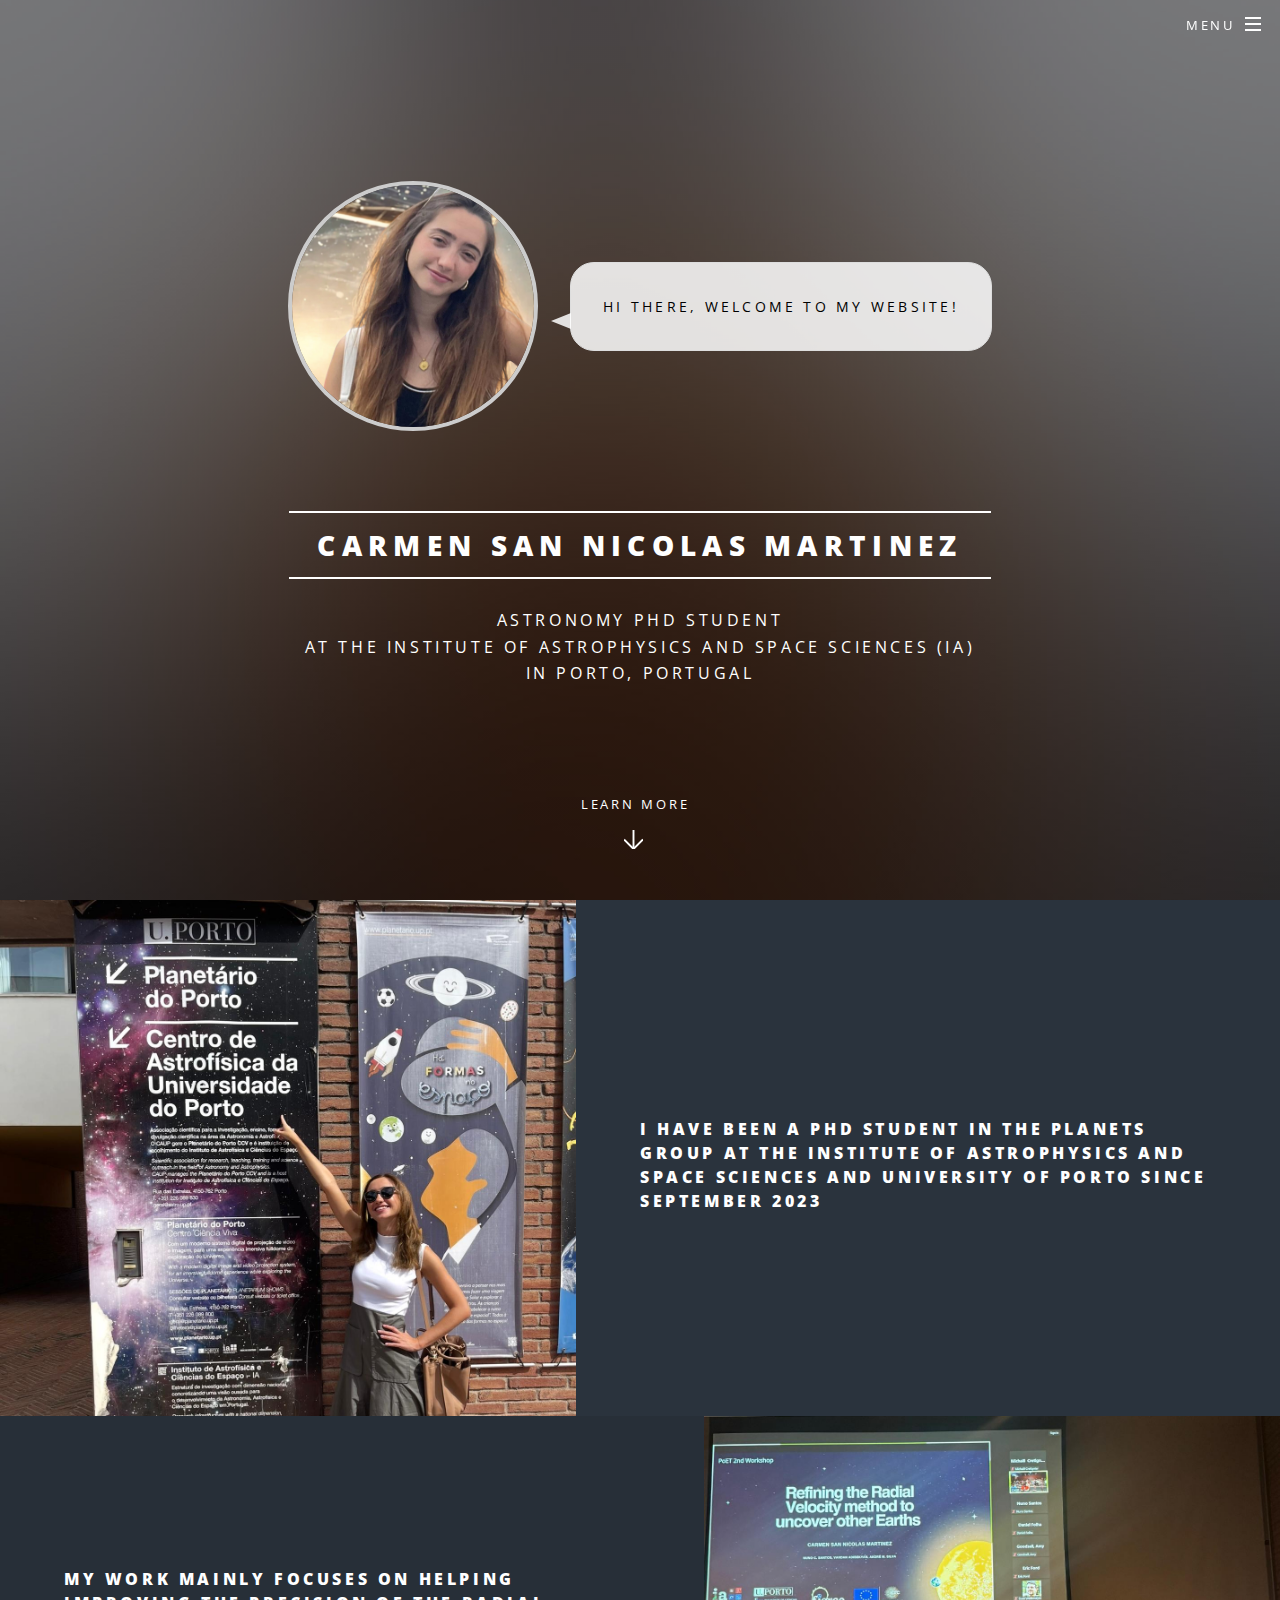
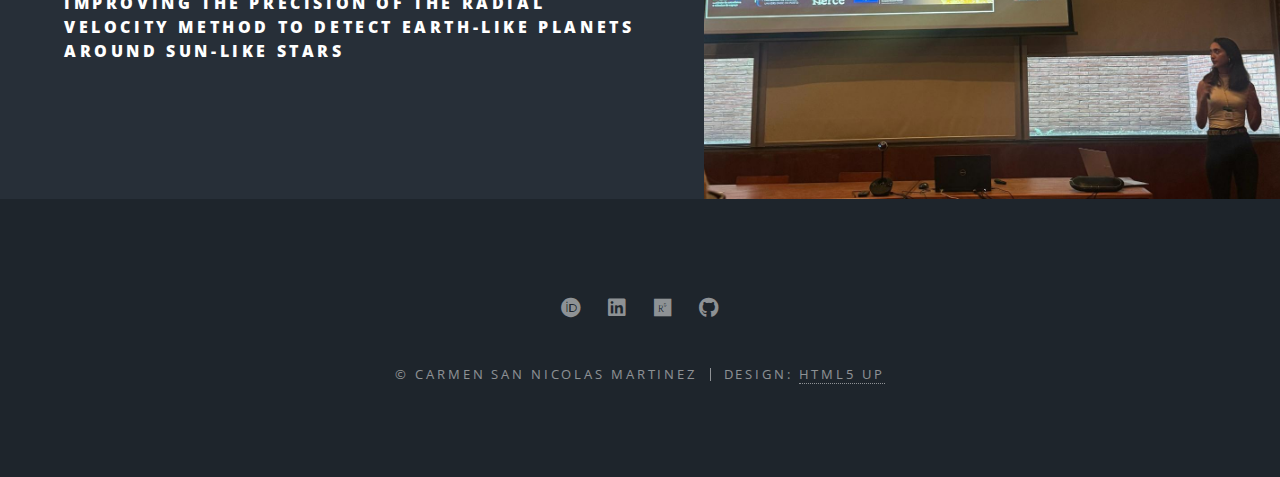
<file: index.html>
<!DOCTYPE HTML>
<!--
	Spectral by HTML5 UP
	html5up.net | @ajlkn
	Free for personal and commercial use under the CCA 3.0 license (html5up.net/license)
-->
<html>
	<head>
		<title>Carmen San Nicolas Martinez</title>
		<meta charset="utf-8" />
		<meta name="viewport" content="width=device-width, initial-scale=1, user-scalable=no" />
		<link rel="stylesheet" href="assets/css/main.css" />
		<noscript><link rel="stylesheet" href="assets/css/noscript.css" /></noscript>
	</head>
	<body class="landing is-preload">

		<!-- Page Wrapper -->
			<div id="page-wrapper">

				<!-- Header -->
					<header id="header" class="alt">
						<h1><a href="index.html">Carmen San Nicolas Martinez</a></h1>
						<nav id="nav">
							<ul>
								<li class="special">
									<a href="#menu" class="menuToggle"><span>Menu</span></a>
									<div id="menu">
										<ul>
											<li><a href="index.html">Home</a></li>
											<li><a href="about.html">About Me</a></li>
											<li><a href="publications.html">Publications, Talks & Posters</a></li>
											<li><a href="cv.html">CV</a></li>
											<li><a href="contact.html">Contact</a></li>
										</ul>
									</div>
								</li>
							</ul>
						</nav>
					</header>

				<!-- Banner -->
					<section id="banner">

						<div class="inner">
							<div style="display: flex; align-items: center; justify-content: center; gap: 2rem; flex-wrap: wrap;">
							
							<!-- Circular photo -->
							<img src="images/Carmen_3.png" alt="Carmen San Nicolas Martinez" style="width: 250px; height: 250px; object-fit: cover; border-radius: 50%; border: 4px solid #ccc;" />
							
							<!-- Message text (like a speech bubble) -->
							<div style="max-width: 500px; background-color: rgba(255,255,255,0.85); padding: 2rem; border-radius: 1.5rem; border: 1px solid #ddd; font-size: 0.9rem; position: relative; color: black; line-height: 1.6;">
								<p style="margin: 0;">Hi there, welcome to my website! </p>
								<!-- Speech bubble pointer -->
								<div style="content: ''; position: absolute; left: -20px; top: 50px; width: 0; height: 0; border-top: 8px solid transparent; border-bottom: 8px solid transparent; border-right: 20px solid rgba(255,255,255,0.85);"></div>
							</div>

							</div>
						</div>

						<div class="inner">
							<br />
							<br />
							<br />
						</div>

						<div class="inner">
							<h2>Carmen San Nicolas Martinez</h2>
							<p>Astronomy PhD student<br />
							at the Institute of Astrophysics and Space Sciences (IA)<br />
							in Porto, Portugal</p>
						</div>

						<a href="#one" class="more scrolly">Learn More</a>

					</section>

				
				<!-- Info -->
					<section id="two" class="wrapper alt style2">
						<section class="spotlight">
							<div class="image"><img src="images/phd.jpeg" alt="" /></div><div class="content">
								<h4>I have been a PhD student in the planets group at the Institute of Astrophysics and Space Sciences and University of Porto since September 2023</h4>
							</div>
						</section>
						<section class="spotlight">
							<div class="image"><img src="images/presentation2.jpeg" alt="" /></div><div class="content">
								<h4>My work mainly focuses on helping improving the precision of the radial velocity method to detect Earth-like planets around Sun-like stars</h4>
							</div>
					</section>


				<!-- Footer -->
					<footer id="footer">
						<ul class="icons">
							<li><a href="https://orcid.org/0009-0003-0571-0554" target="_blank" rel="noopener noreferrer" class="icon brands fa-orcid"><span class="label">ORCID</span></a></li>
							<li><a href="https://www.linkedin.com/in/carmen-san-nicolas-martinez" target="_blank" rel="noopener noreferrer" class="icon brands fa-linkedin"><span class="label">LinkedIn</span></a></li>
							<li><a href="https://www.researchgate.net/profile/Carmen-San-Nicolas-Martinez" target="_blank" rel="noopener noreferrer" class="icon brands fa-researchgate"><span class="label">ResearchGate</span></a></li>
							<li><a href="https://github.com/Carmensnm" target="_blank" rel="noopener noreferrer" class="icon brands fa-github"><span class="label">GitHub</span></a></li>
						</ul>
						<ul class="copyright">
							<li>&copy; Carmen San Nicolas Martinez</li><li>Design: <a href="http://html5up.net">HTML5 UP</a></li>
						</ul>
					</footer>

			</div>

		<!-- Scripts -->
			<script src="assets/js/jquery.min.js"></script>
			<script src="assets/js/jquery.scrollex.min.js"></script>
			<script src="assets/js/jquery.scrolly.min.js"></script>
			<script src="assets/js/browser.min.js"></script>
			<script src="assets/js/breakpoints.min.js"></script>
			<script src="assets/js/util.js"></script>
			<script src="assets/js/main.js"></script>

	</body>
</html>
</file>
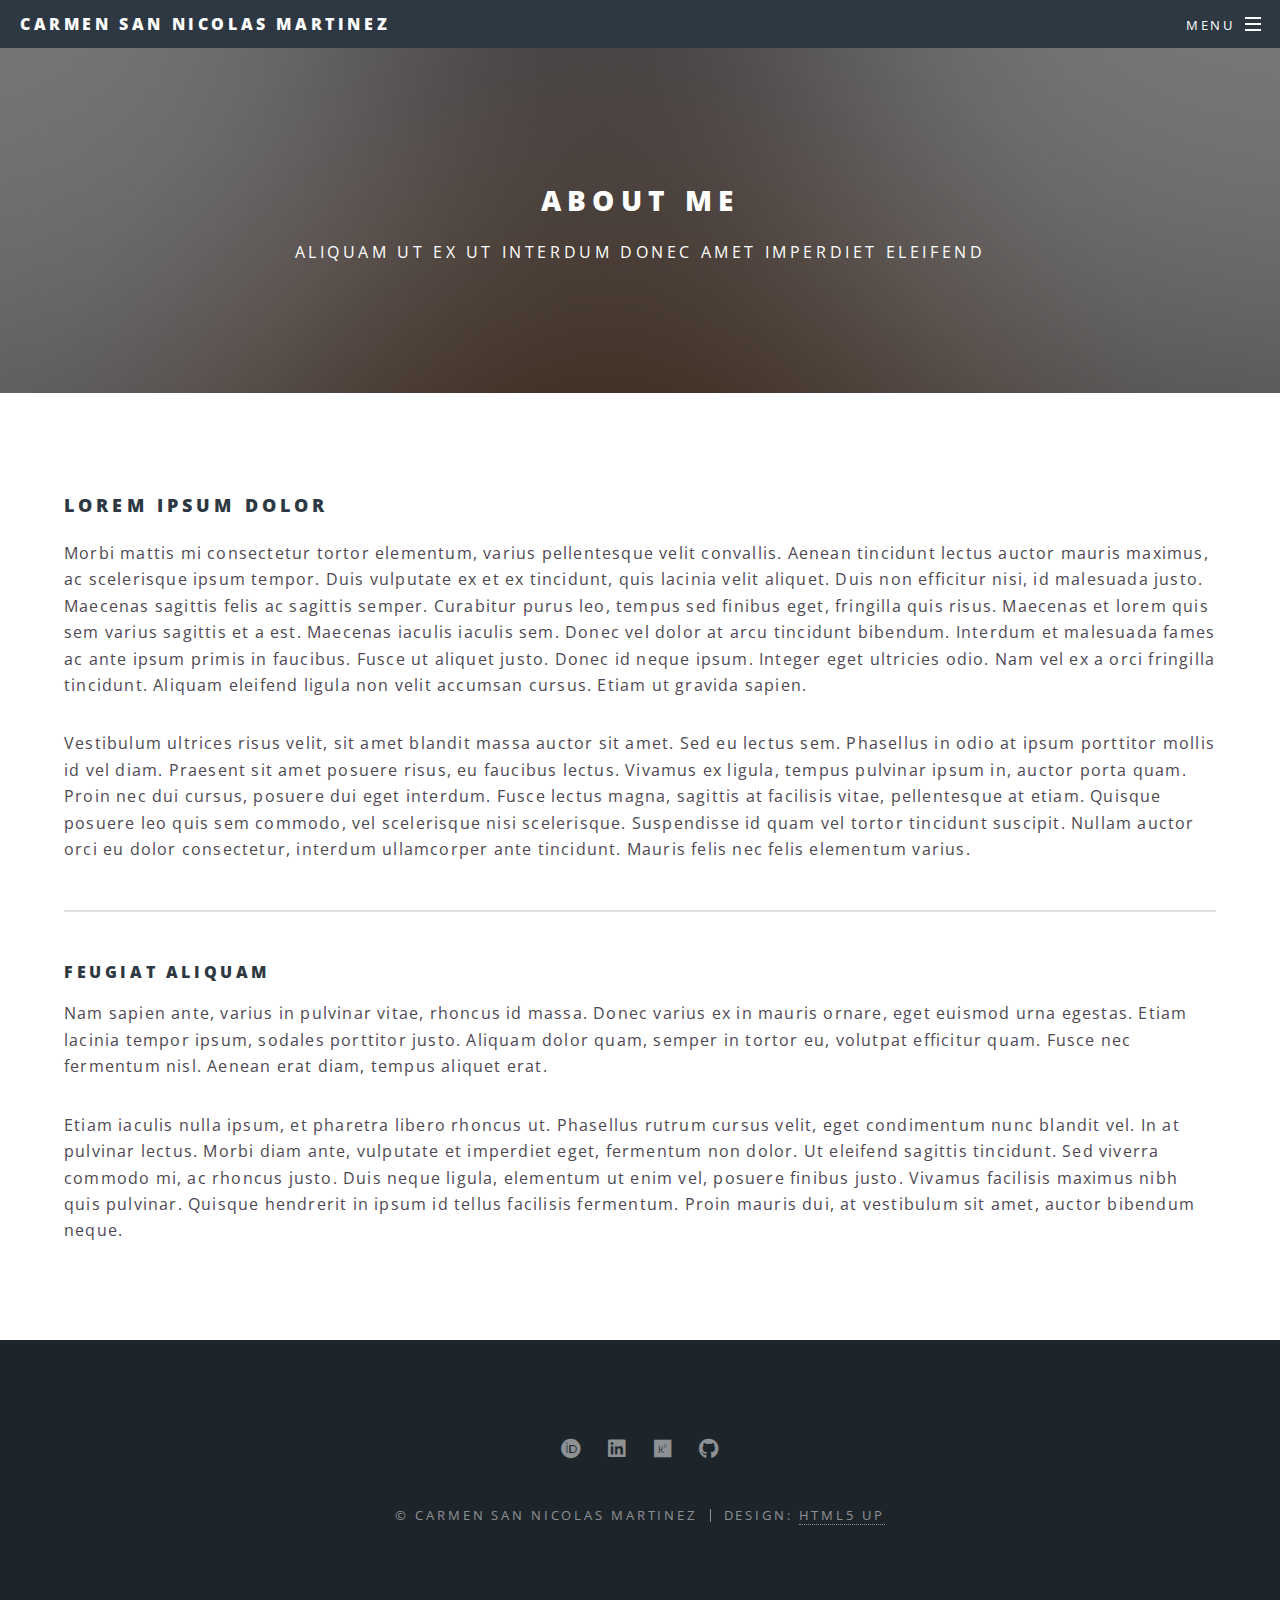
<file: about.html>
<!DOCTYPE HTML>
<!--
	Spectral by HTML5 UP
	html5up.net | @ajlkn
	Free for personal and commercial use under the CCA 3.0 license (html5up.net/license)
-->
<html>
	<head>
		<title>About Me | Carmen San Nicolas Martinez</title>
		<meta charset="utf-8" />
		<meta name="viewport" content="width=device-width, initial-scale=1, user-scalable=no" />
		<link rel="stylesheet" href="assets/css/main.css" />
		<noscript><link rel="stylesheet" href="assets/css/noscript.css" /></noscript>
	</head>
	<body class="is-preload">

		<!-- Page Wrapper -->
			<div id="page-wrapper">

				<!-- Header -->
					<header id="header">
						<h1><a href="index.html">Carmen San Nicolas Martinez</a></h1>
						<nav id="nav">
							<ul>
								<li class="special">
									<a href="#menu" class="menuToggle"><span>Menu</span></a>
									<div id="menu">
										<ul>
											<li><a href="index.html">Home</a></li>
											<li><a href="about.html">About Me</a></li>
											<li><a href="publications.html">Publications, Talks & Posters</a></li>
											<li><a href="cv.html">CV</a></li>
											<li><a href="contact.html">Contact</a></li>
										</ul>
									</div>
								</li>
							</ul>
						</nav>
					</header>

				<!-- Main -->
					<article id="main">
						<header>
							<h2>About Me</h2>
							<p>Aliquam ut ex ut interdum donec amet imperdiet eleifend</p>
						</header>
						<section class="wrapper style5">
							<div class="inner">

								<h3>Lorem ipsum dolor</h3>
								<p>Morbi mattis mi consectetur tortor elementum, varius pellentesque velit convallis. Aenean tincidunt lectus auctor mauris maximus, ac scelerisque ipsum tempor. Duis vulputate ex et ex tincidunt, quis lacinia velit aliquet. Duis non efficitur nisi, id malesuada justo. Maecenas sagittis felis ac sagittis semper. Curabitur purus leo, tempus sed finibus eget, fringilla quis risus. Maecenas et lorem quis sem varius sagittis et a est. Maecenas iaculis iaculis sem. Donec vel dolor at arcu tincidunt bibendum. Interdum et malesuada fames ac ante ipsum primis in faucibus. Fusce ut aliquet justo. Donec id neque ipsum. Integer eget ultricies odio. Nam vel ex a orci fringilla tincidunt. Aliquam eleifend ligula non velit accumsan cursus. Etiam ut gravida sapien.</p>

								<p>Vestibulum ultrices risus velit, sit amet blandit massa auctor sit amet. Sed eu lectus sem. Phasellus in odio at ipsum porttitor mollis id vel diam. Praesent sit amet posuere risus, eu faucibus lectus. Vivamus ex ligula, tempus pulvinar ipsum in, auctor porta quam. Proin nec dui cursus, posuere dui eget interdum. Fusce lectus magna, sagittis at facilisis vitae, pellentesque at etiam. Quisque posuere leo quis sem commodo, vel scelerisque nisi scelerisque. Suspendisse id quam vel tortor tincidunt suscipit. Nullam auctor orci eu dolor consectetur, interdum ullamcorper ante tincidunt. Mauris felis nec felis elementum varius.</p>

								<hr />

								<h4>Feugiat aliquam</h4>
								<p>Nam sapien ante, varius in pulvinar vitae, rhoncus id massa. Donec varius ex in mauris ornare, eget euismod urna egestas. Etiam lacinia tempor ipsum, sodales porttitor justo. Aliquam dolor quam, semper in tortor eu, volutpat efficitur quam. Fusce nec fermentum nisl. Aenean erat diam, tempus aliquet erat.</p>

								<p>Etiam iaculis nulla ipsum, et pharetra libero rhoncus ut. Phasellus rutrum cursus velit, eget condimentum nunc blandit vel. In at pulvinar lectus. Morbi diam ante, vulputate et imperdiet eget, fermentum non dolor. Ut eleifend sagittis tincidunt. Sed viverra commodo mi, ac rhoncus justo. Duis neque ligula, elementum ut enim vel, posuere finibus justo. Vivamus facilisis maximus nibh quis pulvinar. Quisque hendrerit in ipsum id tellus facilisis fermentum. Proin mauris dui, at vestibulum sit amet, auctor bibendum neque.</p>

							</div>
						</section>
					</article>

				<!-- Footer -->
					<footer id="footer">
						<ul class="icons">
							<li><a href="https://orcid.org/0009-0003-0571-0554" target="_blank" rel="noopener noreferrer" class="icon brands fa-orcid"><span class="label">ORCID</span></a></li>
							<li><a href="https://www.linkedin.com/in/carmen-san-nicolas-martinez" target="_blank" rel="noopener noreferrer" class="icon brands fa-linkedin"><span class="label">LinkedIn</span></a></li>
							<li><a href="https://www.researchgate.net/profile/Carmen-San-Nicolas-Martinez" target="_blank" rel="noopener noreferrer" class="icon brands fa-researchgate"><span class="label">ResearchGate</span></a></li>
							<li><a href="https://github.com/Carmensnm" target="_blank" rel="noopener noreferrer" class="icon brands fa-github"><span class="label">GitHub</span></a></li>
						</ul>
						<ul class="copyright">
							<li>&copy; Carmen San Nicolas Martinez</li><li>Design: <a href="http://html5up.net">HTML5 UP</a></li>
						</ul>
					</footer>

			</div>

		<!-- Scripts -->
			<script src="assets/js/jquery.min.js"></script>
			<script src="assets/js/jquery.scrollex.min.js"></script>
			<script src="assets/js/jquery.scrolly.min.js"></script>
			<script src="assets/js/browser.min.js"></script>
			<script src="assets/js/breakpoints.min.js"></script>
			<script src="assets/js/util.js"></script>
			<script src="assets/js/main.js"></script>

	</body>
</html>
</file>
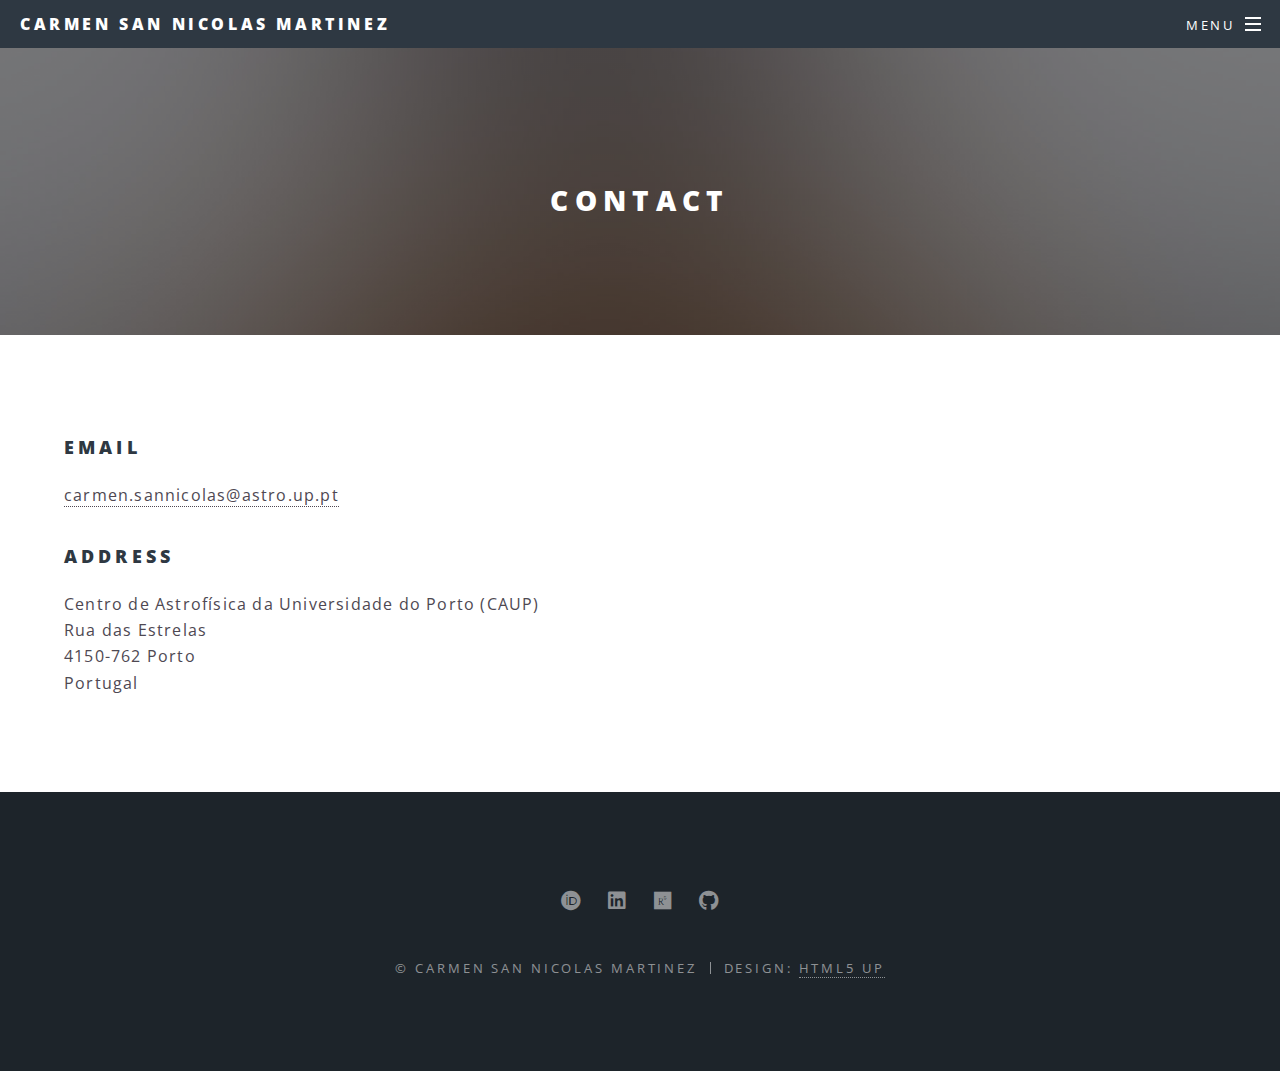
<file: contact.html>
<!DOCTYPE HTML>
<!--
	Spectral by HTML5 UP
	html5up.net | @ajlkn
	Free for personal and commercial use under the CCA 3.0 license (html5up.net/license)
-->
<html>
	<head>
		<title>Contact | Carmen San Nicolas Martinez</title>
		<meta charset="utf-8" />
		<meta name="viewport" content="width=device-width, initial-scale=1, user-scalable=no" />
		<link rel="stylesheet" href="assets/css/main.css" />
		<noscript><link rel="stylesheet" href="assets/css/noscript.css" /></noscript>
	</head>
	<body class="is-preload">

		<!-- Page Wrapper -->
			<div id="page-wrapper">

				<!-- Header -->
					<header id="header">
						<h1><a href="index.html">Carmen San Nicolas Martinez</a></h1>
						<nav id="nav">
							<ul>
								<li class="special">
									<a href="#menu" class="menuToggle"><span>Menu</span></a>
									<div id="menu">
										<ul>
											<li><a href="index.html">Home</a></li>
											<li><a href="about.html">About Me</a></li>
											<li><a href="publications.html">Publications, Talks & Posters</a></li>
											<li><a href="cv.html">CV</a></li>
											<li><a href="contact.html">Contact</a></li>
										</ul>
									</div>
								</li>
							</ul>
						</nav>
					</header>

				<!-- Main -->
					<article id="main">
						<header>
							<h2>Contact</h2>
						</header>
						<section class="wrapper style5">
							<div class="inner">

								<h3>Email</h3>
								<p>
									<a href="mailto:carmen.sannicolas@astro.up.pt">carmen.sannicolas@astro.up.pt</a>
								</p>
								<h3>Address</h3>
								<p>
									Centro de Astrofísica da Universidade do Porto (CAUP)<br />
									Rua das Estrelas<br />
									4150-762 Porto<br />
									Portugal
								</p>

							</div>
						</section>
					</article>

				<!-- Footer -->
					<footer id="footer">
						<ul class="icons">
							<li><a href="https://orcid.org/0009-0003-0571-0554" target="_blank" rel="noopener noreferrer" class="icon brands fa-orcid"><span class="label">ORCID</span></a></li>
							<li><a href="https://www.linkedin.com/in/carmen-san-nicolas-martinez" target="_blank" rel="noopener noreferrer" class="icon brands fa-linkedin"><span class="label">LinkedIn</span></a></li>
							<li><a href="https://www.researchgate.net/profile/Carmen-San-Nicolas-Martinez" target="_blank" rel="noopener noreferrer" class="icon brands fa-researchgate"><span class="label">ResearchGate</span></a></li>
							<li><a href="https://github.com/Carmensnm" target="_blank" rel="noopener noreferrer" class="icon brands fa-github"><span class="label">GitHub</span></a></li>
						</ul>
						<ul class="copyright">
							<li>&copy; Carmen San Nicolas Martinez</li><li>Design: <a href="http://html5up.net">HTML5 UP</a></li>
						</ul>
					</footer>

			</div>

		<!-- Scripts -->
			<script src="assets/js/jquery.min.js"></script>
			<script src="assets/js/jquery.scrollex.min.js"></script>
			<script src="assets/js/jquery.scrolly.min.js"></script>
			<script src="assets/js/browser.min.js"></script>
			<script src="assets/js/breakpoints.min.js"></script>
			<script src="assets/js/util.js"></script>
			<script src="assets/js/main.js"></script>

	</body>
</html>
</file>
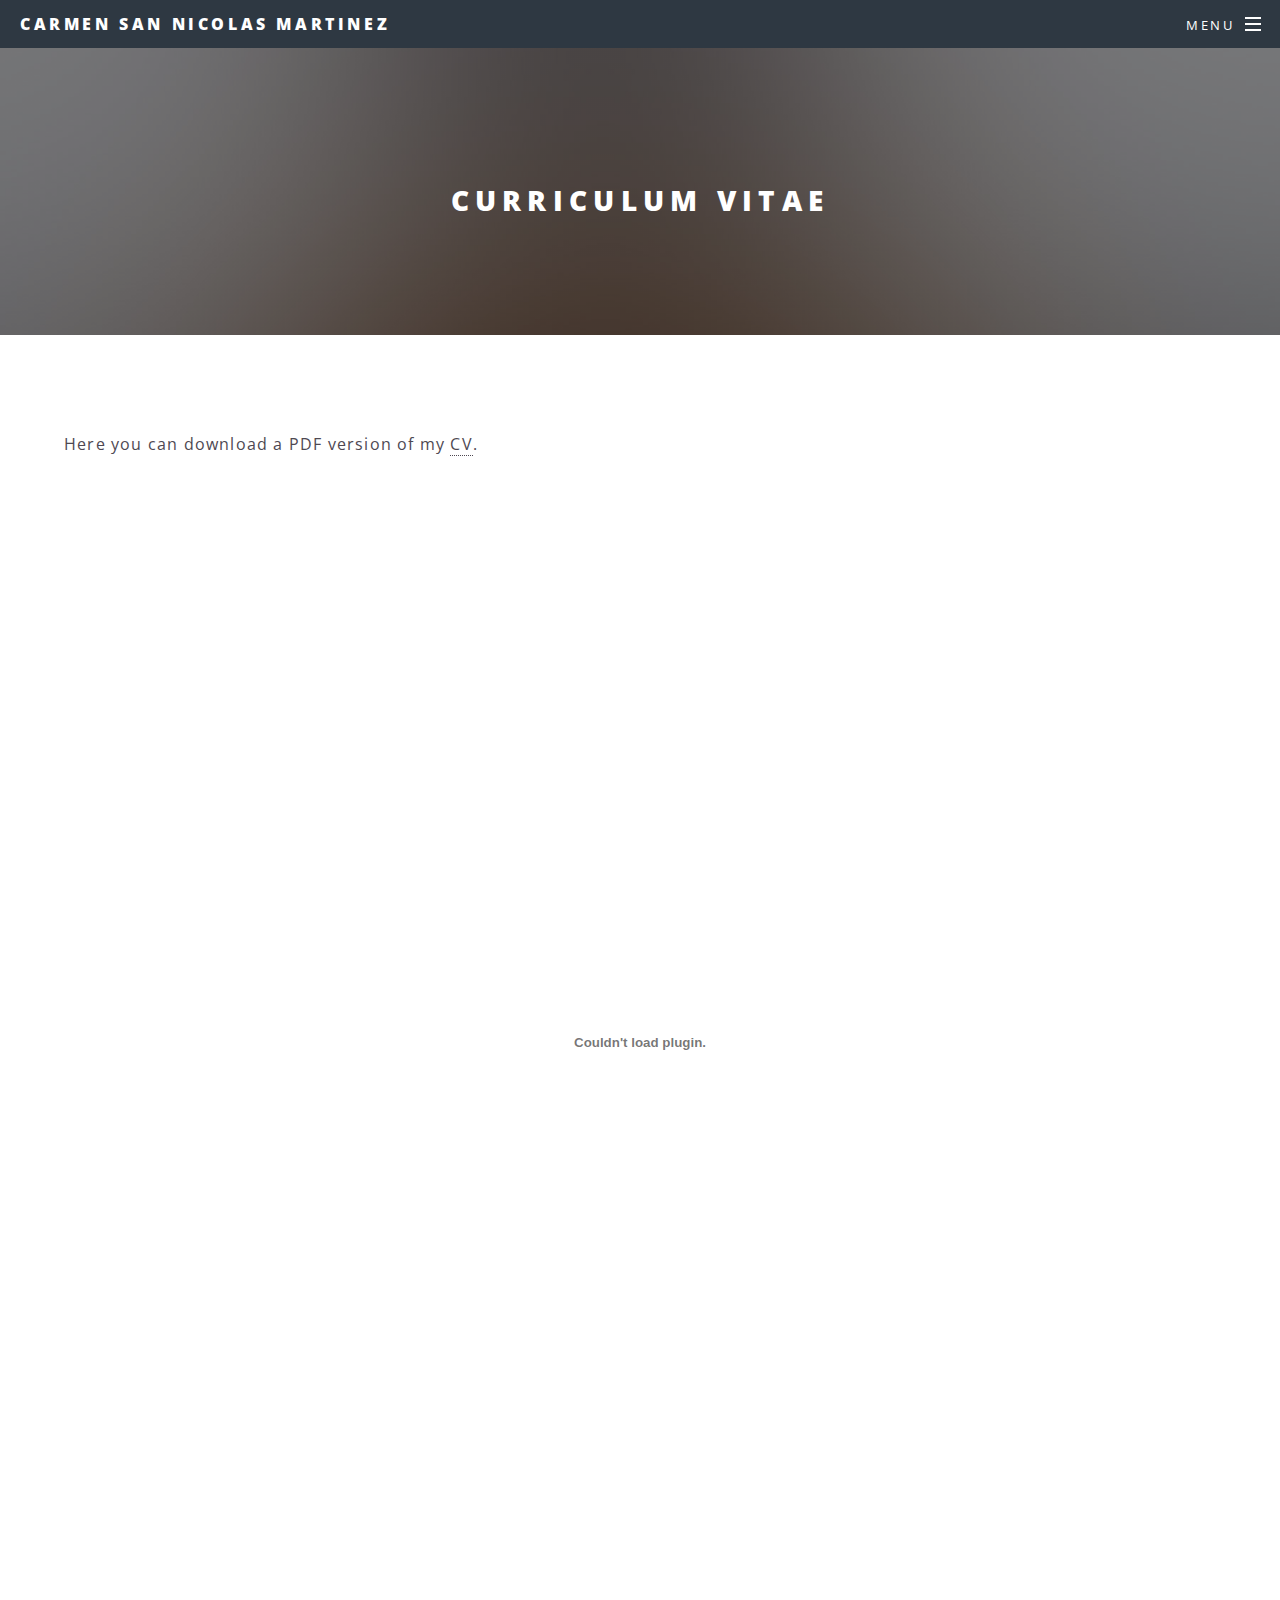
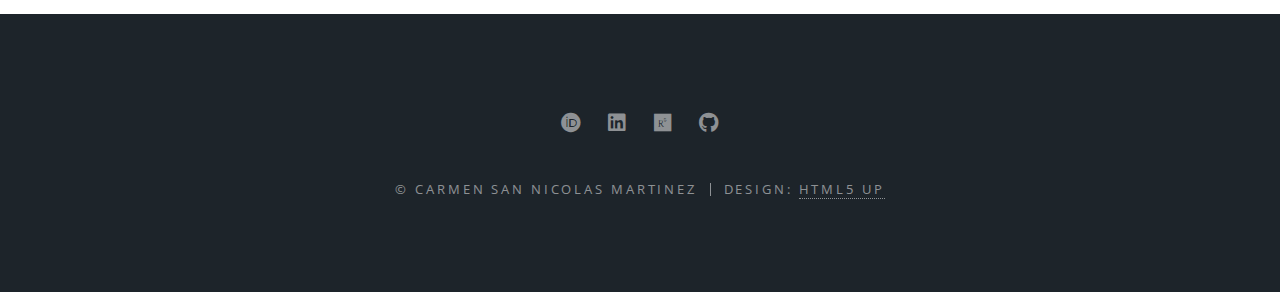
<file: cv.html>
<!DOCTYPE HTML>
<!--
	Spectral by HTML5 UP
	html5up.net | @ajlkn
	Free for personal and commercial use under the CCA 3.0 license (html5up.net/license)
-->
<html>
	<head>
		<title>CV | Carmen San Nicolas Martinez</title>
		<meta charset="utf-8" />
		<meta name="viewport" content="width=device-width, initial-scale=1, user-scalable=no" />
		<link rel="stylesheet" href="assets/css/main.css" />
		<noscript><link rel="stylesheet" href="assets/css/noscript.css" /></noscript>
	</head>
	<body class="is-preload">

		<!-- Page Wrapper -->
			<div id="page-wrapper">

				<!-- Header -->
					<header id="header">
						<h1><a href="index.html">Carmen San Nicolas Martinez</a></h1>
						<nav id="nav">
							<ul>
								<li class="special">
									<a href="#menu" class="menuToggle"><span>Menu</span></a>
									<div id="menu">
										<ul>
											<li><a href="index.html">Home</a></li>
											<li><a href="about.html">About Me</a></li>
											<li><a href="publications.html">Publications, Talks & Posters</a></li>
											<li><a href="cv.html">CV</a></li>
											<li><a href="contact.html">Contact</a></li>
										</ul>
									</div>
								</li>
							</ul>
						</nav>
					</header>

				<!-- Main -->
					<article id="main">
						<header>
							<h2>Curriculum Vitae</h2>
						</header>
						<section class="wrapper style5">
							<div class="inner">

								<p>
									Here you can download a PDF version of my <a href="files/Carmen_San_Nicolas_CV.pdf" target="_blank" rel="noopener noreferrer">CV</a>.
								</p>

								<br>
								<br>

								<embed src="files/Carmen_San_Nicolas_CV.pdf" width="100%" height="1000" type="application/pdf">

							</div>
						</section>
					</article>

				<!-- Footer -->
					<footer id="footer">
						<ul class="icons">
							<li><a href="https://orcid.org/0009-0003-0571-0554" target="_blank" rel="noopener noreferrer" class="icon brands fa-orcid"><span class="label">ORCID</span></a></li>
							<li><a href="https://www.linkedin.com/in/carmen-san-nicolas-martinez" target="_blank" rel="noopener noreferrer" class="icon brands fa-linkedin"><span class="label">LinkedIn</span></a></li>
							<li><a href="https://www.researchgate.net/profile/Carmen-San-Nicolas-Martinez" target="_blank" rel="noopener noreferrer" class="icon brands fa-researchgate"><span class="label">ResearchGate</span></a></li>
							<li><a href="https://github.com/Carmensnm" target="_blank" rel="noopener noreferrer" class="icon brands fa-github"><span class="label">GitHub</span></a></li>
						</ul>
						<ul class="copyright">
							<li>&copy; Carmen San Nicolas Martinez</li><li>Design: <a href="http://html5up.net">HTML5 UP</a></li>
						</ul>
					</footer>

			</div>

		<!-- Scripts -->
			<script src="assets/js/jquery.min.js"></script>
			<script src="assets/js/jquery.scrollex.min.js"></script>
			<script src="assets/js/jquery.scrolly.min.js"></script>
			<script src="assets/js/browser.min.js"></script>
			<script src="assets/js/breakpoints.min.js"></script>
			<script src="assets/js/util.js"></script>
			<script src="assets/js/main.js"></script>

	</body>
</html>
</file>
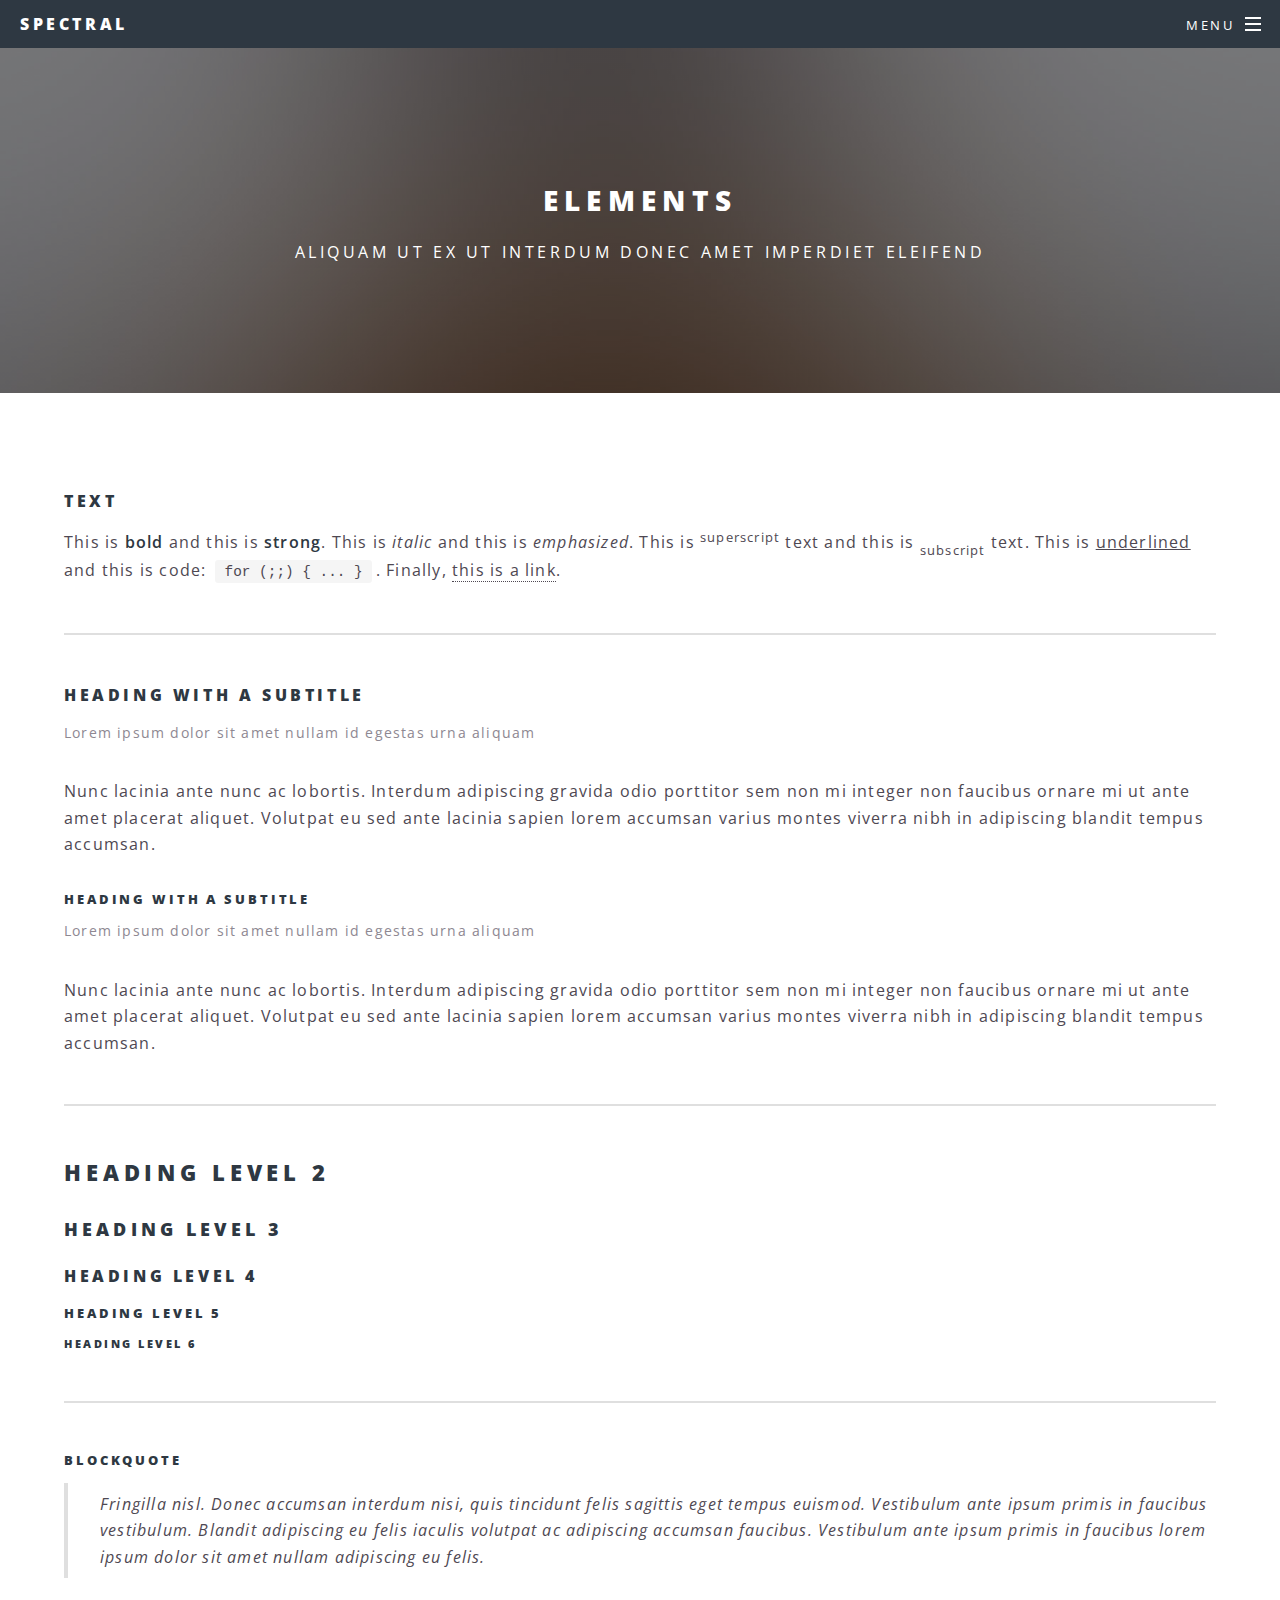
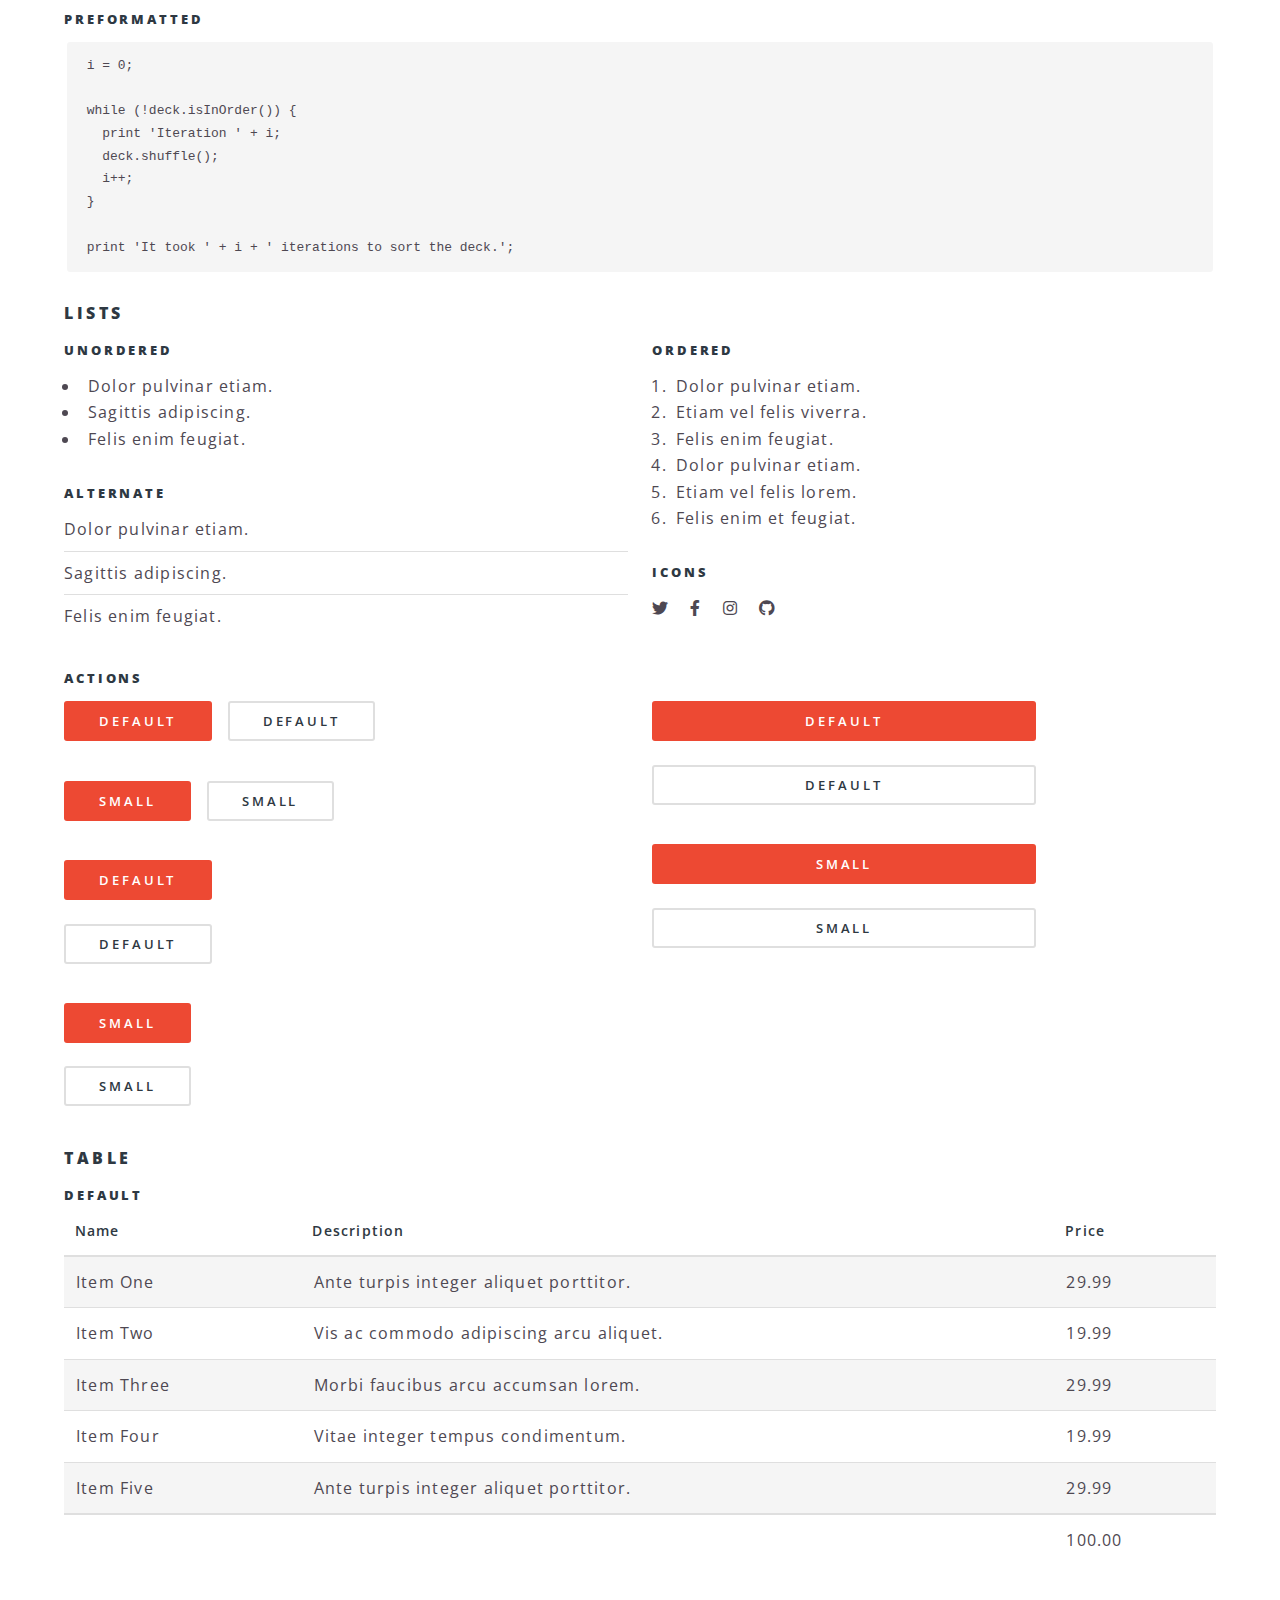
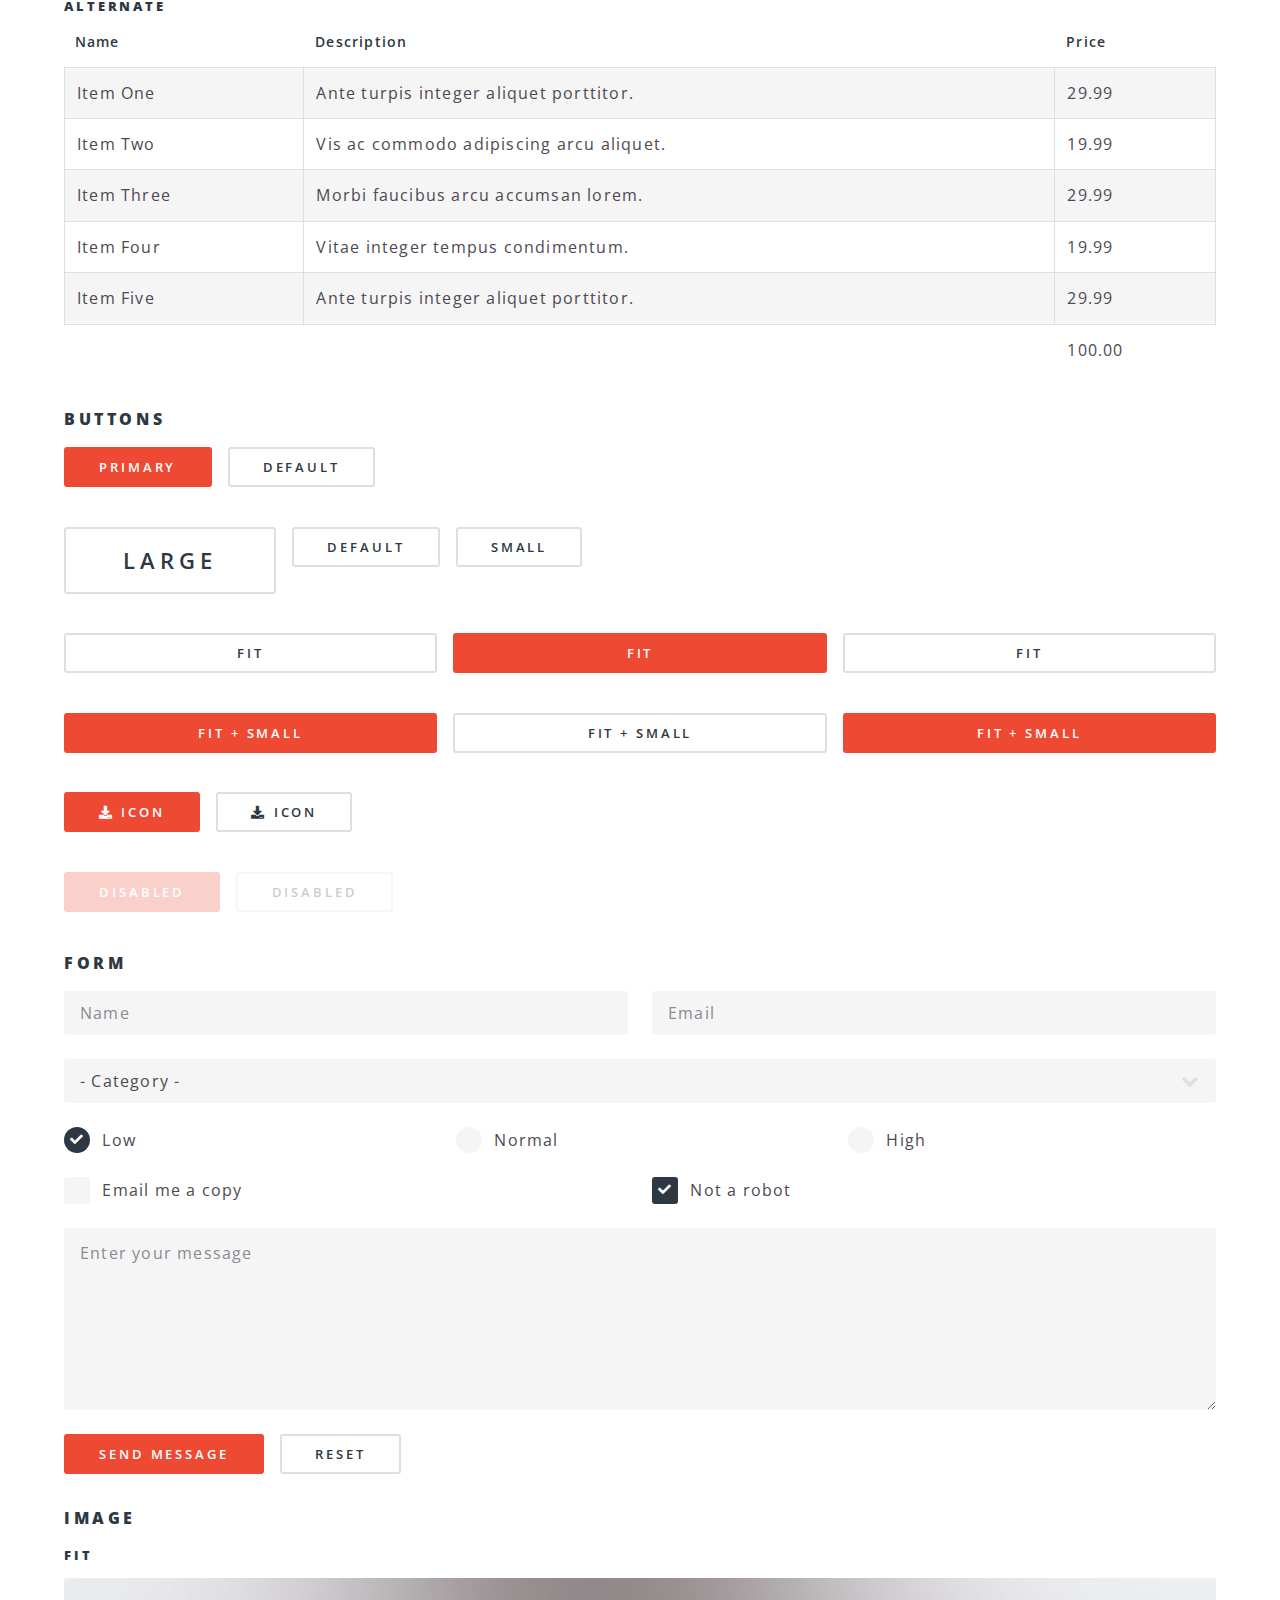
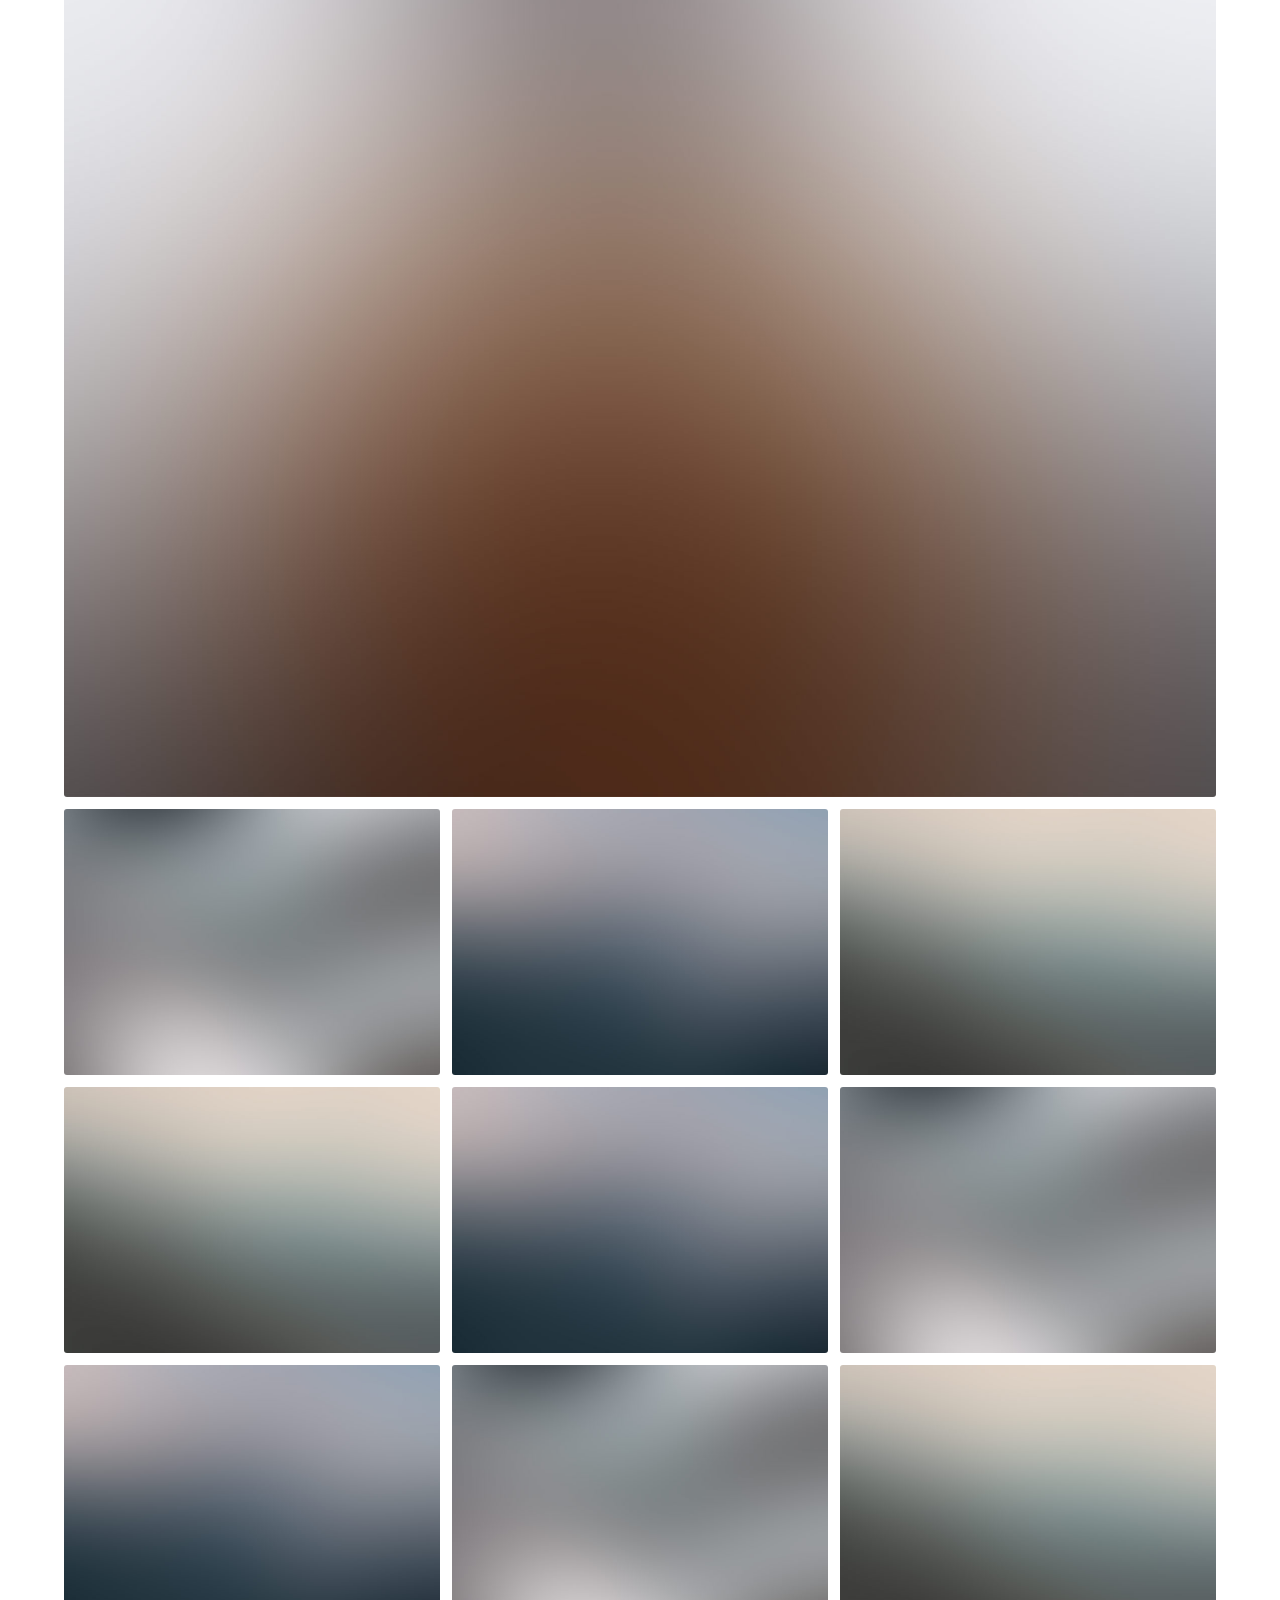
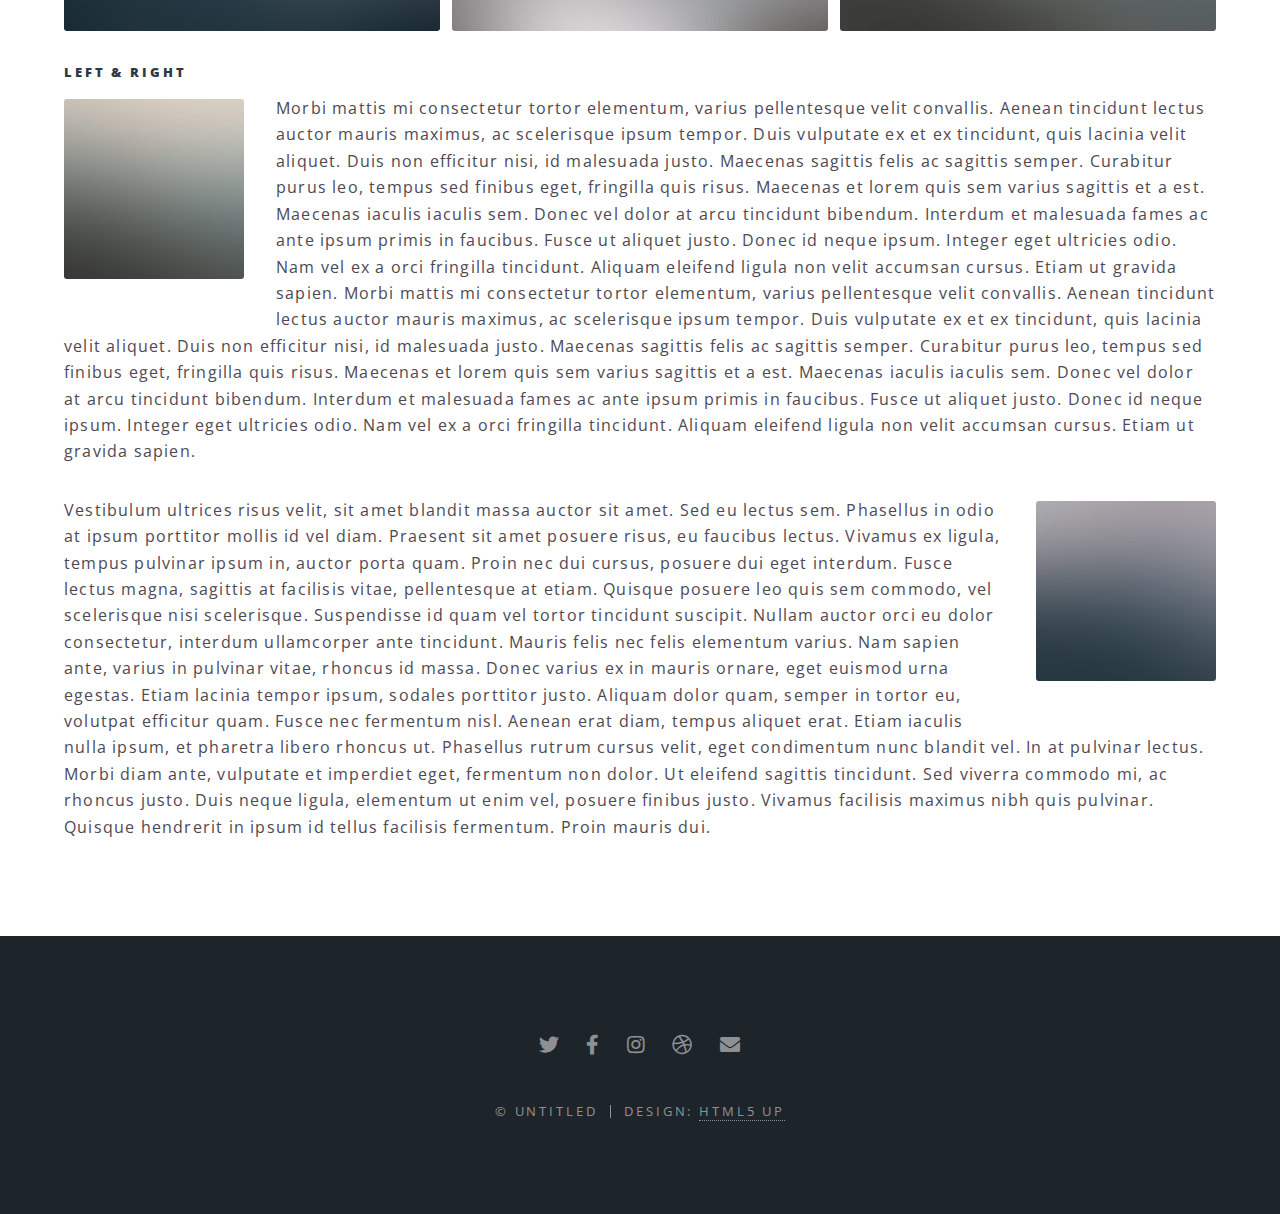
<file: elements.html>
<!DOCTYPE HTML>
<!--
	Spectral by HTML5 UP
	html5up.net | @ajlkn
	Free for personal and commercial use under the CCA 3.0 license (html5up.net/license)
-->
<html>
	<head>
		<title>Elements - Spectral by HTML5 UP</title>
		<meta charset="utf-8" />
		<meta name="viewport" content="width=device-width, initial-scale=1, user-scalable=no" />
		<link rel="stylesheet" href="assets/css/main.css" />
		<noscript><link rel="stylesheet" href="assets/css/noscript.css" /></noscript>
	</head>
	<body class="is-preload">

		<!-- Page Wrapper -->
			<div id="page-wrapper">

				<!-- Header -->
					<header id="header">
						<h1><a href="index.html">Spectral</a></h1>
						<nav id="nav">
							<ul>
								<li class="special">
									<a href="#menu" class="menuToggle"><span>Menu</span></a>
									<div id="menu">
										<ul>
											<li><a href="index.html">Home</a></li>
											<li><a href="generic.html">Generic</a></li>
											<li><a href="elements.html">Elements</a></li>
											<li><a href="#">Sign Up</a></li>
											<li><a href="#">Log In</a></li>
										</ul>
									</div>
								</li>
							</ul>
						</nav>
					</header>

				<!-- Main -->
					<article id="main">
						<header>
							<h2>Elements</h2>
							<p>Aliquam ut ex ut interdum donec amet imperdiet eleifend</p>
						</header>
						<section class="wrapper style5">
							<div class="inner">

								<section>
									<h4>Text</h4>
									<p>This is <b>bold</b> and this is <strong>strong</strong>. This is <i>italic</i> and this is <em>emphasized</em>.
									This is <sup>superscript</sup> text and this is <sub>subscript</sub> text.
									This is <u>underlined</u> and this is code: <code>for (;;) { ... }</code>. Finally, <a href="#">this is a link</a>.</p>
									<hr />
									<header>
										<h4>Heading with a Subtitle</h4>
										<p>Lorem ipsum dolor sit amet nullam id egestas urna aliquam</p>
									</header>
									<p>Nunc lacinia ante nunc ac lobortis. Interdum adipiscing gravida odio porttitor sem non mi integer non faucibus ornare mi ut ante amet placerat aliquet. Volutpat eu sed ante lacinia sapien lorem accumsan varius montes viverra nibh in adipiscing blandit tempus accumsan.</p>
									<header>
										<h5>Heading with a Subtitle</h5>
										<p>Lorem ipsum dolor sit amet nullam id egestas urna aliquam</p>
									</header>
									<p>Nunc lacinia ante nunc ac lobortis. Interdum adipiscing gravida odio porttitor sem non mi integer non faucibus ornare mi ut ante amet placerat aliquet. Volutpat eu sed ante lacinia sapien lorem accumsan varius montes viverra nibh in adipiscing blandit tempus accumsan.</p>
									<hr />
									<h2>Heading Level 2</h2>
									<h3>Heading Level 3</h3>
									<h4>Heading Level 4</h4>
									<h5>Heading Level 5</h5>
									<h6>Heading Level 6</h6>
									<hr />
									<h5>Blockquote</h5>
									<blockquote>Fringilla nisl. Donec accumsan interdum nisi, quis tincidunt felis sagittis eget tempus euismod. Vestibulum ante ipsum primis in faucibus vestibulum. Blandit adipiscing eu felis iaculis volutpat ac adipiscing accumsan faucibus. Vestibulum ante ipsum primis in faucibus lorem ipsum dolor sit amet nullam adipiscing eu felis.</blockquote>
									<h5>Preformatted</h5>
									<pre><code>i = 0;

while (!deck.isInOrder()) {
  print 'Iteration ' + i;
  deck.shuffle();
  i++;
}

print 'It took ' + i + ' iterations to sort the deck.';</code></pre>
								</section>

								<section>
									<h4>Lists</h4>
									<div class="row">
										<div class="col-6 col-12-medium">
											<h5>Unordered</h5>
											<ul>
												<li>Dolor pulvinar etiam.</li>
												<li>Sagittis adipiscing.</li>
												<li>Felis enim feugiat.</li>
											</ul>
											<h5>Alternate</h5>
											<ul class="alt">
												<li>Dolor pulvinar etiam.</li>
												<li>Sagittis adipiscing.</li>
												<li>Felis enim feugiat.</li>
											</ul>
										</div>
										<div class="col-6 col-12-medium">
											<h5>Ordered</h5>
											<ol>
												<li>Dolor pulvinar etiam.</li>
												<li>Etiam vel felis viverra.</li>
												<li>Felis enim feugiat.</li>
												<li>Dolor pulvinar etiam.</li>
												<li>Etiam vel felis lorem.</li>
												<li>Felis enim et feugiat.</li>
											</ol>
											<h5>Icons</h5>
											<ul class="icons">
												<li><a href="#" class="icon brands fa-twitter"><span class="label">Twitter</span></a></li>
												<li><a href="#" class="icon brands fa-facebook-f"><span class="label">Facebook</span></a></li>
												<li><a href="#" class="icon brands fa-instagram"><span class="label">Instagram</span></a></li>
												<li><a href="#" class="icon brands fa-github"><span class="label">Github</span></a></li>
											</ul>
										</div>
									</div>
									<h5>Actions</h5>
									<div class="row">
										<div class="col-6 col-12-medium">
											<ul class="actions">
												<li><a href="#" class="button primary">Default</a></li>
												<li><a href="#" class="button">Default</a></li>
											</ul>
											<ul class="actions small">
												<li><a href="#" class="button primary small">Small</a></li>
												<li><a href="#" class="button small">Small</a></li>
											</ul>
											<ul class="actions stacked">
												<li><a href="#" class="button primary">Default</a></li>
												<li><a href="#" class="button">Default</a></li>
											</ul>
											<ul class="actions stacked">
												<li><a href="#" class="button primary small">Small</a></li>
												<li><a href="#" class="button small">Small</a></li>
											</ul>
										</div>
										<div class="col-6 col-12-medium">
											<ul class="actions stacked">
												<li><a href="#" class="button primary fit">Default</a></li>
												<li><a href="#" class="button fit">Default</a></li>
											</ul>
											<ul class="actions stacked">
												<li><a href="#" class="button primary small fit">Small</a></li>
												<li><a href="#" class="button small fit">Small</a></li>
											</ul>
										</div>
									</div>
								</section>

								<section>
									<h4>Table</h4>
									<h5>Default</h5>
									<div class="table-wrapper">
										<table>
											<thead>
												<tr>
													<th>Name</th>
													<th>Description</th>
													<th>Price</th>
												</tr>
											</thead>
											<tbody>
												<tr>
													<td>Item One</td>
													<td>Ante turpis integer aliquet porttitor.</td>
													<td>29.99</td>
												</tr>
												<tr>
													<td>Item Two</td>
													<td>Vis ac commodo adipiscing arcu aliquet.</td>
													<td>19.99</td>
												</tr>
												<tr>
													<td>Item Three</td>
													<td> Morbi faucibus arcu accumsan lorem.</td>
													<td>29.99</td>
												</tr>
												<tr>
													<td>Item Four</td>
													<td>Vitae integer tempus condimentum.</td>
													<td>19.99</td>
												</tr>
												<tr>
													<td>Item Five</td>
													<td>Ante turpis integer aliquet porttitor.</td>
													<td>29.99</td>
												</tr>
											</tbody>
											<tfoot>
												<tr>
													<td colspan="2"></td>
													<td>100.00</td>
												</tr>
											</tfoot>
										</table>
									</div>

									<h5>Alternate</h5>
									<div class="table-wrapper">
										<table class="alt">
											<thead>
												<tr>
													<th>Name</th>
													<th>Description</th>
													<th>Price</th>
												</tr>
											</thead>
											<tbody>
												<tr>
													<td>Item One</td>
													<td>Ante turpis integer aliquet porttitor.</td>
													<td>29.99</td>
												</tr>
												<tr>
													<td>Item Two</td>
													<td>Vis ac commodo adipiscing arcu aliquet.</td>
													<td>19.99</td>
												</tr>
												<tr>
													<td>Item Three</td>
													<td> Morbi faucibus arcu accumsan lorem.</td>
													<td>29.99</td>
												</tr>
												<tr>
													<td>Item Four</td>
													<td>Vitae integer tempus condimentum.</td>
													<td>19.99</td>
												</tr>
												<tr>
													<td>Item Five</td>
													<td>Ante turpis integer aliquet porttitor.</td>
													<td>29.99</td>
												</tr>
											</tbody>
											<tfoot>
												<tr>
													<td colspan="2"></td>
													<td>100.00</td>
												</tr>
											</tfoot>
										</table>
									</div>
								</section>

								<section>
									<h4>Buttons</h4>
									<ul class="actions">
										<li><a href="#" class="button primary">Primary</a></li>
										<li><a href="#" class="button">Default</a></li>
									</ul>
									<ul class="actions">
										<li><a href="#" class="button large">Large</a></li>
										<li><a href="#" class="button">Default</a></li>
										<li><a href="#" class="button small">Small</a></li>
									</ul>
									<ul class="actions fit">
										<li><a href="#" class="button fit">Fit</a></li>
										<li><a href="#" class="button primary fit">Fit</a></li>
										<li><a href="#" class="button fit">Fit</a></li>
									</ul>
									<ul class="actions fit small">
										<li><a href="#" class="button primary fit small">Fit + Small</a></li>
										<li><a href="#" class="button fit small">Fit + Small</a></li>
										<li><a href="#" class="button primary fit small">Fit + Small</a></li>
									</ul>
									<ul class="actions">
										<li><a href="#" class="button primary icon solid fa-download">Icon</a></li>
										<li><a href="#" class="button icon solid fa-download">Icon</a></li>
									</ul>
									<ul class="actions">
										<li><span class="button primary disabled">Disabled</span></li>
										<li><span class="button disabled">Disabled</span></li>
									</ul>
								</section>

								<section>
									<h4>Form</h4>
									<form method="post" action="#">
										<div class="row gtr-uniform">
											<div class="col-6 col-12-xsmall">
												<input type="text" name="demo-name" id="demo-name" value="" placeholder="Name" />
											</div>
											<div class="col-6 col-12-xsmall">
												<input type="email" name="demo-email" id="demo-email" value="" placeholder="Email" />
											</div>
											<div class="col-12">
												<select name="demo-category" id="demo-category">
													<option value="">- Category -</option>
													<option value="1">Manufacturing</option>
													<option value="1">Shipping</option>
													<option value="1">Administration</option>
													<option value="1">Human Resources</option>
												</select>
											</div>
											<div class="col-4 col-12-small">
												<input type="radio" id="demo-priority-low" name="demo-priority" checked>
												<label for="demo-priority-low">Low</label>
											</div>
											<div class="col-4 col-12-small">
												<input type="radio" id="demo-priority-normal" name="demo-priority">
												<label for="demo-priority-normal">Normal</label>
											</div>
											<div class="col-4 col-12-small">
												<input type="radio" id="demo-priority-high" name="demo-priority">
												<label for="demo-priority-high">High</label>
											</div>
											<div class="col-6 col-12-small">
												<input type="checkbox" id="demo-copy" name="demo-copy">
												<label for="demo-copy">Email me a copy</label>
											</div>
											<div class="col-6 col-12-small">
												<input type="checkbox" id="demo-human" name="demo-human" checked>
												<label for="demo-human">Not a robot</label>
											</div>
											<div class="col-12">
												<textarea name="demo-message" id="demo-message" placeholder="Enter your message" rows="6"></textarea>
											</div>
											<div class="col-12">
												<ul class="actions">
													<li><input type="submit" value="Send Message" class="primary" /></li>
													<li><input type="reset" value="Reset" /></li>
												</ul>
											</div>
										</div>
									</form>
								</section>

								<section>
									<h4>Image</h4>
									<h5>Fit</h5>
									<div class="box alt">
										<div class="row gtr-50 gtr-uniform">
											<div class="col-12"><span class="image fit"><img src="images/banner.jpg" alt="" /></span></div>
											<div class="col-4"><span class="image fit"><img src="images/pic01.jpg" alt="" /></span></div>
											<div class="col-4"><span class="image fit"><img src="images/pic02.jpg" alt="" /></span></div>
											<div class="col-4"><span class="image fit"><img src="images/pic03.jpg" alt="" /></span></div>
											<div class="col-4"><span class="image fit"><img src="images/pic03.jpg" alt="" /></span></div>
											<div class="col-4"><span class="image fit"><img src="images/pic02.jpg" alt="" /></span></div>
											<div class="col-4"><span class="image fit"><img src="images/pic01.jpg" alt="" /></span></div>
											<div class="col-4"><span class="image fit"><img src="images/pic02.jpg" alt="" /></span></div>
											<div class="col-4"><span class="image fit"><img src="images/pic01.jpg" alt="" /></span></div>
											<div class="col-4"><span class="image fit"><img src="images/pic03.jpg" alt="" /></span></div>
										</div>
									</div>
									<h5>Left &amp; Right</h5>
									<p><span class="image left"><img src="images/pic04.jpg" alt="" /></span>Morbi mattis mi consectetur tortor elementum, varius pellentesque velit convallis. Aenean tincidunt lectus auctor mauris maximus, ac scelerisque ipsum tempor. Duis vulputate ex et ex tincidunt, quis lacinia velit aliquet. Duis non efficitur nisi, id malesuada justo. Maecenas sagittis felis ac sagittis semper. Curabitur purus leo, tempus sed finibus eget, fringilla quis risus. Maecenas et lorem quis sem varius sagittis et a est. Maecenas iaculis iaculis sem. Donec vel dolor at arcu tincidunt bibendum. Interdum et malesuada fames ac ante ipsum primis in faucibus. Fusce ut aliquet justo. Donec id neque ipsum. Integer eget ultricies odio. Nam vel ex a orci fringilla tincidunt. Aliquam eleifend ligula non velit accumsan cursus. Etiam ut gravida sapien. Morbi mattis mi consectetur tortor elementum, varius pellentesque velit convallis. Aenean tincidunt lectus auctor mauris maximus, ac scelerisque ipsum tempor. Duis vulputate ex et ex tincidunt, quis lacinia velit aliquet. Duis non efficitur nisi, id malesuada justo. Maecenas sagittis felis ac sagittis semper. Curabitur purus leo, tempus sed finibus eget, fringilla quis risus. Maecenas et lorem quis sem varius sagittis et a est. Maecenas iaculis iaculis sem. Donec vel dolor at arcu tincidunt bibendum. Interdum et malesuada fames ac ante ipsum primis in faucibus. Fusce ut aliquet justo. Donec id neque ipsum. Integer eget ultricies odio. Nam vel ex a orci fringilla tincidunt. Aliquam eleifend ligula non velit accumsan cursus. Etiam ut gravida sapien.</p>
									<p><span class="image right"><img src="images/pic05.jpg" alt="" /></span>Vestibulum ultrices risus velit, sit amet blandit massa auctor sit amet. Sed eu lectus sem. Phasellus in odio at ipsum porttitor mollis id vel diam. Praesent sit amet posuere risus, eu faucibus lectus. Vivamus ex ligula, tempus pulvinar ipsum in, auctor porta quam. Proin nec dui cursus, posuere dui eget interdum. Fusce lectus magna, sagittis at facilisis vitae, pellentesque at etiam. Quisque posuere leo quis sem commodo, vel scelerisque nisi scelerisque. Suspendisse id quam vel tortor tincidunt suscipit. Nullam auctor orci eu dolor consectetur, interdum ullamcorper ante tincidunt. Mauris felis nec felis elementum varius. Nam sapien ante, varius in pulvinar vitae, rhoncus id massa. Donec varius ex in mauris ornare, eget euismod urna egestas. Etiam lacinia tempor ipsum, sodales porttitor justo. Aliquam dolor quam, semper in tortor eu, volutpat efficitur quam. Fusce nec fermentum nisl. Aenean erat diam, tempus aliquet erat. Etiam iaculis nulla ipsum, et pharetra libero rhoncus ut. Phasellus rutrum cursus velit, eget condimentum nunc blandit vel. In at pulvinar lectus. Morbi diam ante, vulputate et imperdiet eget, fermentum non dolor. Ut eleifend sagittis tincidunt. Sed viverra commodo mi, ac rhoncus justo. Duis neque ligula, elementum ut enim vel, posuere finibus justo. Vivamus facilisis maximus nibh quis pulvinar. Quisque hendrerit in ipsum id tellus facilisis fermentum. Proin mauris dui.</p>
								</section>

							</div>
						</section>
					</article>

				<!-- Footer -->
					<footer id="footer">
						<ul class="icons">
							<li><a href="#" class="icon brands fa-twitter"><span class="label">Twitter</span></a></li>
							<li><a href="#" class="icon brands fa-facebook-f"><span class="label">Facebook</span></a></li>
							<li><a href="#" class="icon brands fa-instagram"><span class="label">Instagram</span></a></li>
							<li><a href="#" class="icon brands fa-dribbble"><span class="label">Dribbble</span></a></li>
							<li><a href="#" class="icon solid fa-envelope"><span class="label">Email</span></a></li>
						</ul>
						<ul class="copyright">
							<li>&copy; Untitled</li><li>Design: <a href="http://html5up.net">HTML5 UP</a></li>
						</ul>
					</footer>

			</div>

		<!-- Scripts -->
			<script src="assets/js/jquery.min.js"></script>
			<script src="assets/js/jquery.scrollex.min.js"></script>
			<script src="assets/js/jquery.scrolly.min.js"></script>
			<script src="assets/js/browser.min.js"></script>
			<script src="assets/js/breakpoints.min.js"></script>
			<script src="assets/js/util.js"></script>
			<script src="assets/js/main.js"></script>

	</body>
</html>
</file>
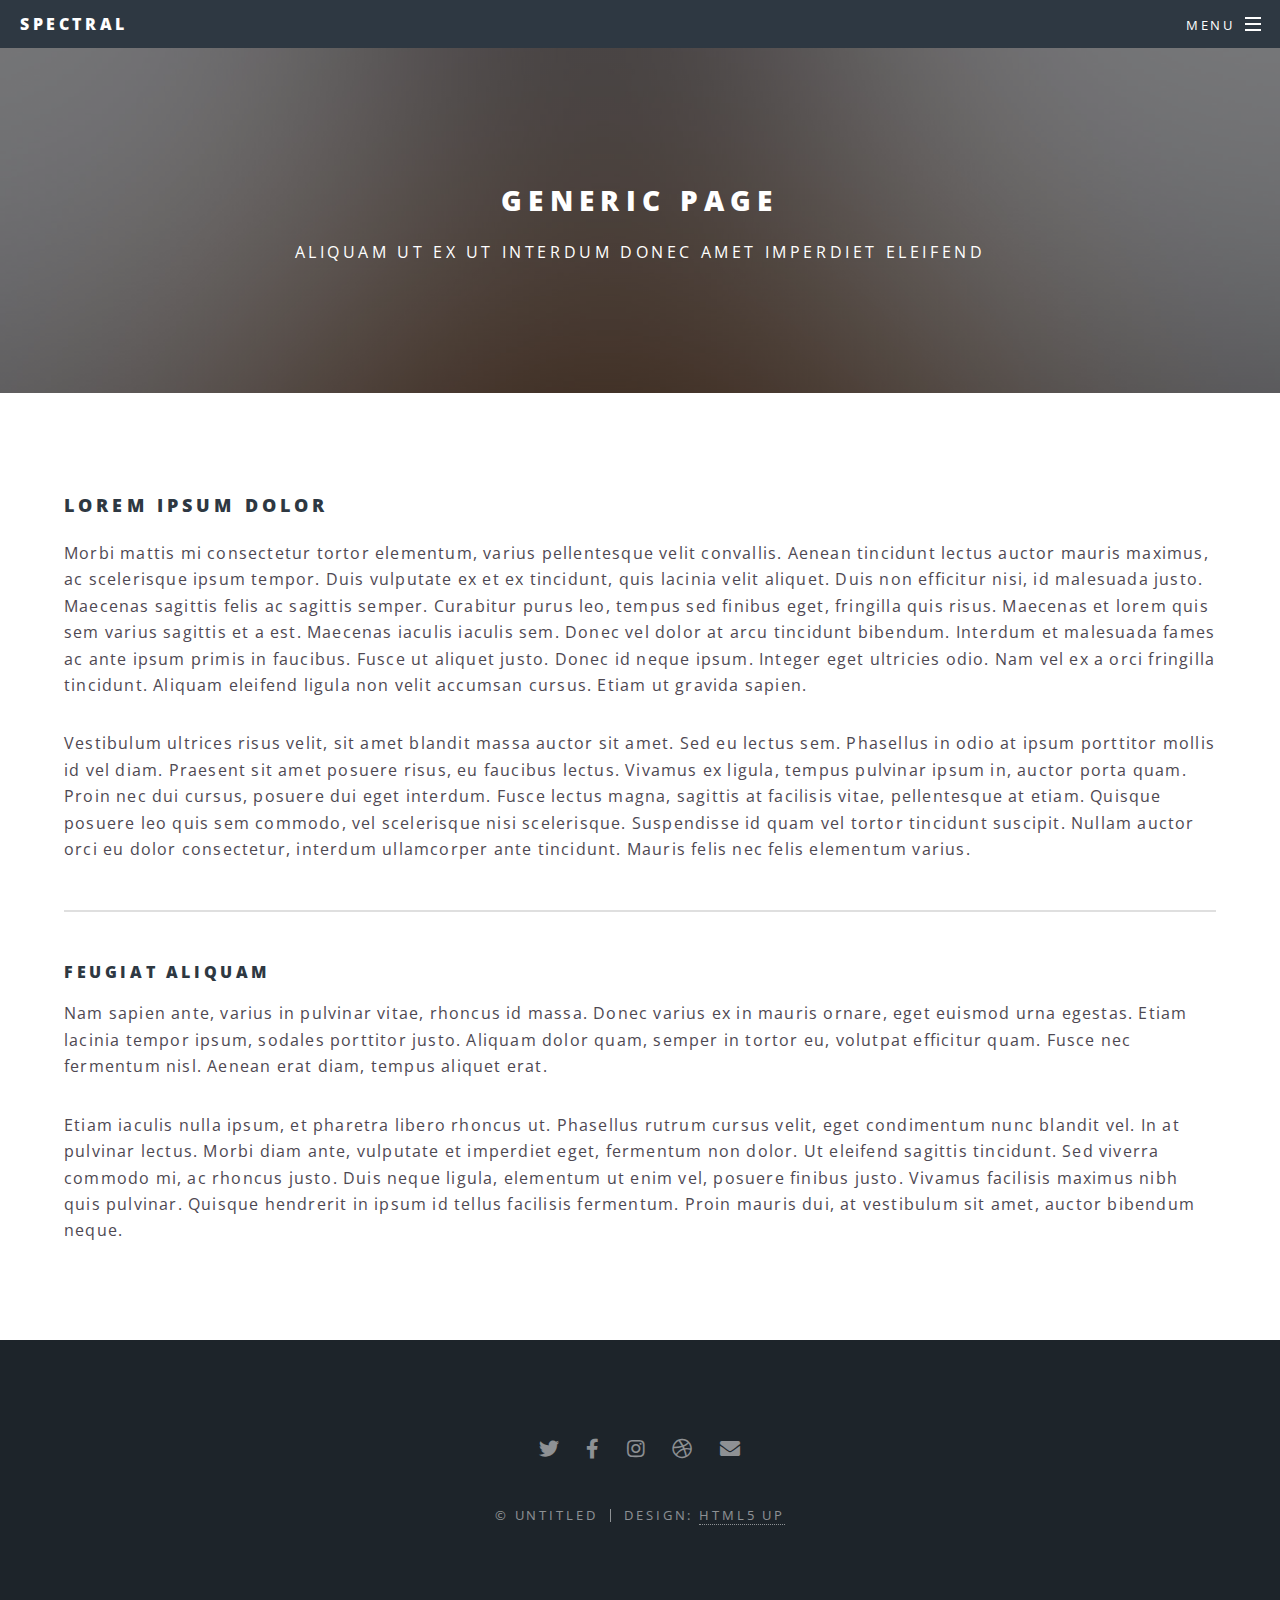
<file: generic.html>
<!DOCTYPE HTML>
<!--
	Spectral by HTML5 UP
	html5up.net | @ajlkn
	Free for personal and commercial use under the CCA 3.0 license (html5up.net/license)
-->
<html>
	<head>
		<title>Generic - Spectral by HTML5 UP</title>
		<meta charset="utf-8" />
		<meta name="viewport" content="width=device-width, initial-scale=1, user-scalable=no" />
		<link rel="stylesheet" href="assets/css/main.css" />
		<noscript><link rel="stylesheet" href="assets/css/noscript.css" /></noscript>
	</head>
	<body class="is-preload">

		<!-- Page Wrapper -->
			<div id="page-wrapper">

				<!-- Header -->
					<header id="header">
						<h1><a href="index.html">Spectral</a></h1>
						<nav id="nav">
							<ul>
								<li class="special">
									<a href="#menu" class="menuToggle"><span>Menu</span></a>
									<div id="menu">
										<ul>
											<li><a href="index.html">Home</a></li>
											<li><a href="generic.html">Generic</a></li>
											<li><a href="elements.html">Elements</a></li>
											<li><a href="#">Sign Up</a></li>
											<li><a href="#">Log In</a></li>
										</ul>
									</div>
								</li>
							</ul>
						</nav>
					</header>

				<!-- Main -->
					<article id="main">
						<header>
							<h2>Generic Page</h2>
							<p>Aliquam ut ex ut interdum donec amet imperdiet eleifend</p>
						</header>
						<section class="wrapper style5">
							<div class="inner">

								<h3>Lorem ipsum dolor</h3>
								<p>Morbi mattis mi consectetur tortor elementum, varius pellentesque velit convallis. Aenean tincidunt lectus auctor mauris maximus, ac scelerisque ipsum tempor. Duis vulputate ex et ex tincidunt, quis lacinia velit aliquet. Duis non efficitur nisi, id malesuada justo. Maecenas sagittis felis ac sagittis semper. Curabitur purus leo, tempus sed finibus eget, fringilla quis risus. Maecenas et lorem quis sem varius sagittis et a est. Maecenas iaculis iaculis sem. Donec vel dolor at arcu tincidunt bibendum. Interdum et malesuada fames ac ante ipsum primis in faucibus. Fusce ut aliquet justo. Donec id neque ipsum. Integer eget ultricies odio. Nam vel ex a orci fringilla tincidunt. Aliquam eleifend ligula non velit accumsan cursus. Etiam ut gravida sapien.</p>

								<p>Vestibulum ultrices risus velit, sit amet blandit massa auctor sit amet. Sed eu lectus sem. Phasellus in odio at ipsum porttitor mollis id vel diam. Praesent sit amet posuere risus, eu faucibus lectus. Vivamus ex ligula, tempus pulvinar ipsum in, auctor porta quam. Proin nec dui cursus, posuere dui eget interdum. Fusce lectus magna, sagittis at facilisis vitae, pellentesque at etiam. Quisque posuere leo quis sem commodo, vel scelerisque nisi scelerisque. Suspendisse id quam vel tortor tincidunt suscipit. Nullam auctor orci eu dolor consectetur, interdum ullamcorper ante tincidunt. Mauris felis nec felis elementum varius.</p>

								<hr />

								<h4>Feugiat aliquam</h4>
								<p>Nam sapien ante, varius in pulvinar vitae, rhoncus id massa. Donec varius ex in mauris ornare, eget euismod urna egestas. Etiam lacinia tempor ipsum, sodales porttitor justo. Aliquam dolor quam, semper in tortor eu, volutpat efficitur quam. Fusce nec fermentum nisl. Aenean erat diam, tempus aliquet erat.</p>

								<p>Etiam iaculis nulla ipsum, et pharetra libero rhoncus ut. Phasellus rutrum cursus velit, eget condimentum nunc blandit vel. In at pulvinar lectus. Morbi diam ante, vulputate et imperdiet eget, fermentum non dolor. Ut eleifend sagittis tincidunt. Sed viverra commodo mi, ac rhoncus justo. Duis neque ligula, elementum ut enim vel, posuere finibus justo. Vivamus facilisis maximus nibh quis pulvinar. Quisque hendrerit in ipsum id tellus facilisis fermentum. Proin mauris dui, at vestibulum sit amet, auctor bibendum neque.</p>

							</div>
						</section>
					</article>

				<!-- Footer -->
					<footer id="footer">
						<ul class="icons">
							<li><a href="#" class="icon brands fa-twitter"><span class="label">Twitter</span></a></li>
							<li><a href="#" class="icon brands fa-facebook-f"><span class="label">Facebook</span></a></li>
							<li><a href="#" class="icon brands fa-instagram"><span class="label">Instagram</span></a></li>
							<li><a href="#" class="icon brands fa-dribbble"><span class="label">Dribbble</span></a></li>
							<li><a href="#" class="icon solid fa-envelope"><span class="label">Email</span></a></li>
						</ul>
						<ul class="copyright">
							<li>&copy; Untitled</li><li>Design: <a href="http://html5up.net">HTML5 UP</a></li>
						</ul>
					</footer>

			</div>

		<!-- Scripts -->
			<script src="assets/js/jquery.min.js"></script>
			<script src="assets/js/jquery.scrollex.min.js"></script>
			<script src="assets/js/jquery.scrolly.min.js"></script>
			<script src="assets/js/browser.min.js"></script>
			<script src="assets/js/breakpoints.min.js"></script>
			<script src="assets/js/util.js"></script>
			<script src="assets/js/main.js"></script>

	</body>
</html>
</file>
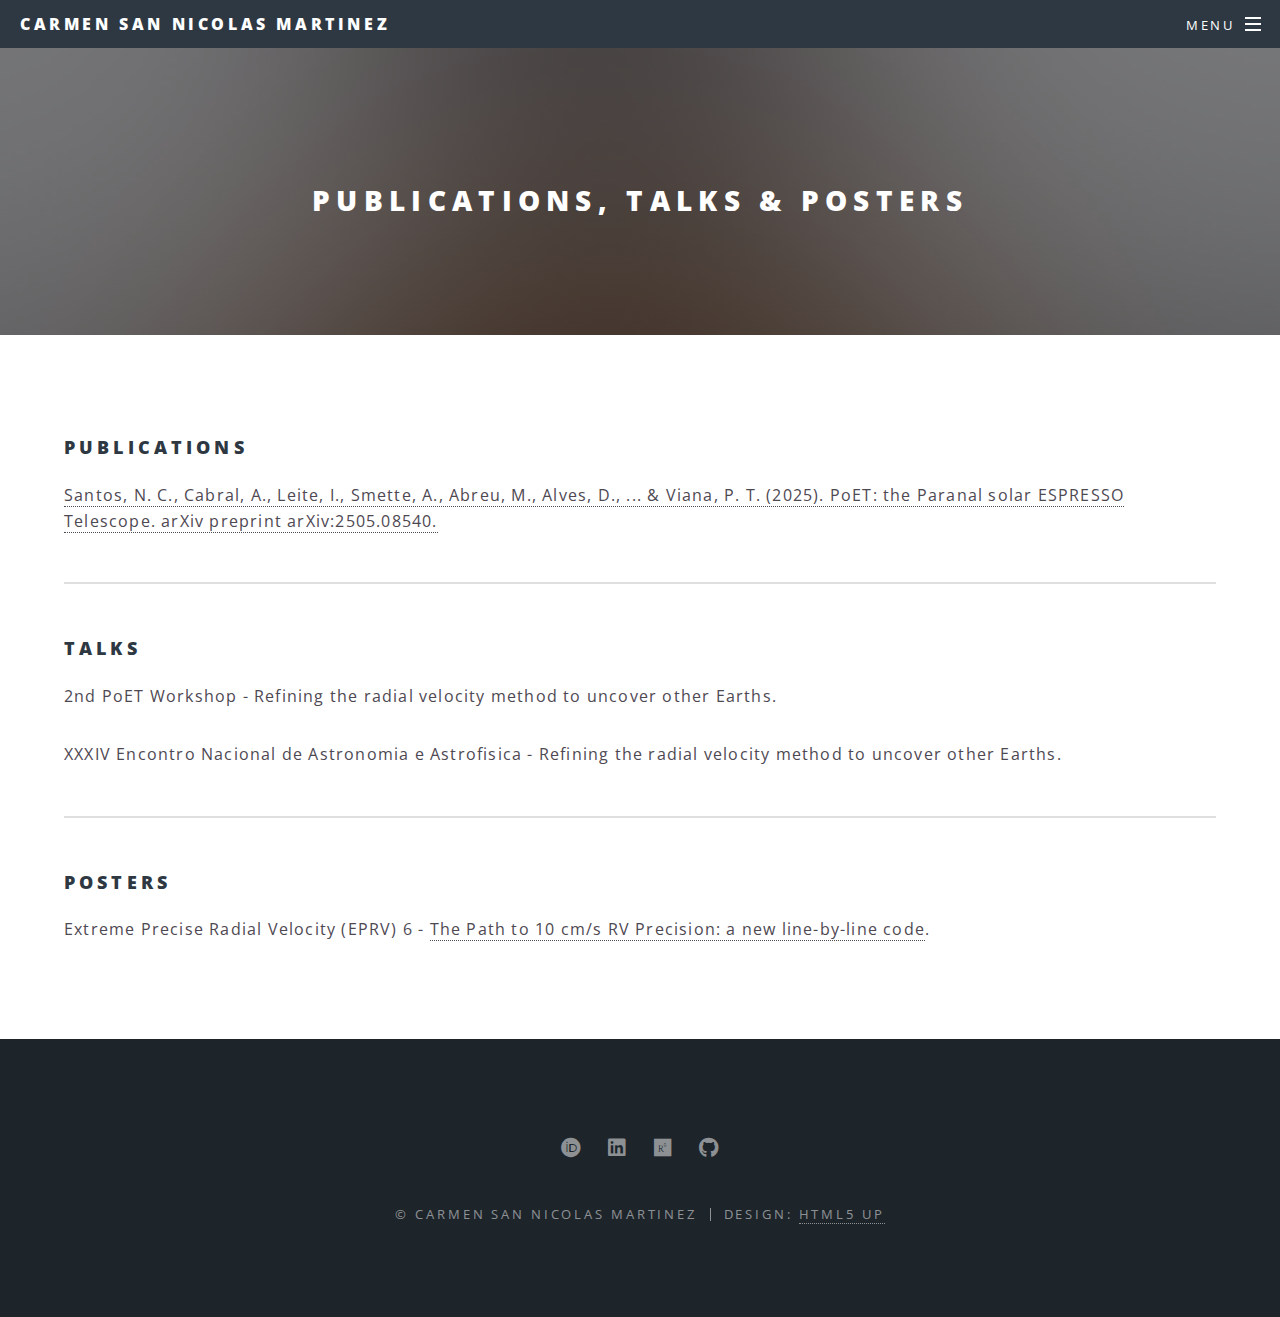
<file: publications.html>
<!DOCTYPE HTML>
<!--
	Spectral by HTML5 UP
	html5up.net | @ajlkn
	Free for personal and commercial use under the CCA 3.0 license (html5up.net/license)
-->
<html>
	<head>
		<title>Publications, Talks & Posters | Carmen San Nicolas Martinez</title>
		<meta charset="utf-8" />
		<meta name="viewport" content="width=device-width, initial-scale=1, user-scalable=no" />
		<link rel="stylesheet" href="assets/css/main.css" />
		<noscript><link rel="stylesheet" href="assets/css/noscript.css" /></noscript>
	</head>
	<body class="is-preload">

		<!-- Page Wrapper -->
			<div id="page-wrapper">

				<!-- Header -->
					<header id="header">
						<h1><a href="index.html">Carmen San Nicolas Martinez</a></h1>
						<nav id="nav">
							<ul>
								<li class="special">
									<a href="#menu" class="menuToggle"><span>Menu</span></a>
									<div id="menu">
										<ul>
											<li><a href="index.html">Home</a></li>
											<li><a href="about.html">About Me</a></li>
											<li><a href="publications.html">Publications, Talks & Posters</a></li>
											<li><a href="cv.html">CV</a></li>
											<li><a href="contact.html">Contact</a></li>
										</ul>
									</div>
								</li>
							</ul>
						</nav>
					</header>

				<!-- Main -->
					<article id="main">
						<header>
							<h2>Publications, Talks & Posters</h2>
							
						</header>
						<section class="wrapper style5">
							<div class="inner">

								<h3>Publications</h3>
								<p>
								<a href="https://arxiv.org/abs/2505.08540" target="_blank" style="text-decoration: none; color: inherit;">
									Santos, N. C., Cabral, A., Leite, I., Smette, A., Abreu, M., Alves, D., ... & Viana, P. T. (2025). 
									PoET: the Paranal solar ESPRESSO Telescope. arXiv preprint arXiv:2505.08540.
								</a>
								</p>
								<hr />

								<h3>Talks</h3>
								<p>2nd PoET Workshop - Refining the radial velocity method to uncover other Earths.</p>
								<p>XXXIV Encontro Nacional de Astronomia e Astrofisica - Refining the radial velocity method to uncover other Earths.</p>

								<hr />
								<h3>Posters</h3>
								<p>Extreme Precise Radial Velocity (EPRV) 6 - <a href="images/Poster EPRV 6.pdf" target="_blank" rel="noopener noreferrer">The Path to 10 cm/s RV Precision: a new line-by-line code</a>.
								</p>

	
							</div>
						</section>
					</article>

				<!-- Footer -->
					<footer id="footer">
						<ul class="icons">
							<li><a href="https://orcid.org/0009-0003-0571-0554" target="_blank" rel="noopener noreferrer" class="icon brands fa-orcid"><span class="label">ORCID</span></a></li>
							<li><a href="https://www.linkedin.com/in/carmen-san-nicolas-martinez" target="_blank" rel="noopener noreferrer" class="icon brands fa-linkedin"><span class="label">LinkedIn</span></a></li>
							<li><a href="https://www.researchgate.net/profile/Carmen-San-Nicolas-Martinez" target="_blank" rel="noopener noreferrer" class="icon brands fa-researchgate"><span class="label">ResearchGate</span></a></li>
							<li><a href="https://github.com/Carmensnm" target="_blank" rel="noopener noreferrer" class="icon brands fa-github"><span class="label">GitHub</span></a></li>
						</ul>
						<ul class="copyright">
							<li>&copy; Carmen San Nicolas Martinez</li><li>Design: <a href="http://html5up.net">HTML5 UP</a></li>
						</ul>
					</footer>

			</div>

		<!-- Scripts -->
			<script src="assets/js/jquery.min.js"></script>
			<script src="assets/js/jquery.scrollex.min.js"></script>
			<script src="assets/js/jquery.scrolly.min.js"></script>
			<script src="assets/js/browser.min.js"></script>
			<script src="assets/js/breakpoints.min.js"></script>
			<script src="assets/js/util.js"></script>
			<script src="assets/js/main.js"></script>

	</body>
</html>
</file>
<file: assets/css/noscript.css>
/*
	Spectral by HTML5 UP
	html5up.net | @ajlkn
	Free for personal and commercial use under the CCA 3.0 license (html5up.net/license)
*/

/* Banner */

	body.is-preload #banner h2 {
		-moz-transform: none;
		-webkit-transform: none;
		-ms-transform: none;
		transform: none;
		opacity: 1;
	}

		body.is-preload #banner h2:before, body.is-preload #banner h2:after {
			width: 100%;
		}

	body.is-preload #banner .more {
		-moz-transform: none;
		-webkit-transform: none;
		-ms-transform: none;
		transform: none;
		opacity: 1;
	}

	body.is-preload #banner:after {
		opacity: 0;
	}
</file>
<file: assets/css/main.css>
@import url(fontawesome-all.min.css);
@import url("https://fonts.googleapis.com/css?family=Open+Sans:400,400italic,600,600italic,800,800italic");

/*
	Spectral by HTML5 UP
	html5up.net | @ajlkn
	Free for personal and commercial use under the CCA 3.0 license (html5up.net/license)
*/

html, body, div, span, applet, object,
iframe, h1, h2, h3, h4, h5, h6, p, blockquote,
pre, a, abbr, acronym, address, big, cite,
code, del, dfn, em, img, ins, kbd, q, s, samp,
small, strike, strong, sub, sup, tt, var, b,
u, i, center, dl, dt, dd, ol, ul, li, fieldset,
form, label, legend, table, caption, tbody,
tfoot, thead, tr, th, td, article, aside,
canvas, details, embed, figure, figcaption,
footer, header, hgroup, menu, nav, output, ruby,
section, summary, time, mark, audio, video {
	margin: 0;
	padding: 0;
	border: 0;
	font-size: 100%;
	font: inherit;
	vertical-align: baseline;}

article, aside, details, figcaption, figure,
footer, header, hgroup, menu, nav, section {
	display: block;}

body {
	line-height: 1;
}

ol, ul {
	list-style: none;
}

blockquote, q {
	quotes: none;
}

	blockquote:before, blockquote:after, q:before, q:after {
		content: '';
		content: none;
	}

table {
	border-collapse: collapse;
	border-spacing: 0;
}

body {
	-webkit-text-size-adjust: none;
}

mark {
	background-color: transparent;
	color: inherit;
}

input::-moz-focus-inner {
	border: 0;
	padding: 0;
}

input, select, textarea {
	-moz-appearance: none;
	-webkit-appearance: none;
	-ms-appearance: none;
	appearance: none;
}

/* Basic */

	@-ms-viewport {
		width: device-width;
	}

	html {
		box-sizing: border-box;
	}

	*, *:before, *:after {
		box-sizing: inherit;
	}

	body {
		background: #2e3842;
	}

		body.is-preload *, body.is-preload *:before, body.is-preload *:after {
			-moz-animation: none !important;
			-webkit-animation: none !important;
			-ms-animation: none !important;
			animation: none !important;
			-moz-transition: none !important;
			-webkit-transition: none !important;
			-ms-transition: none !important;
			transition: none !important;
		}

	body, input, select, textarea {
		color: #fff;
		font-family: "Open Sans", Helvetica, sans-serif;
		font-size: 15pt;
		font-weight: 400;
		letter-spacing: 0.075em;
		line-height: 1.65em;
	}

		@media screen and (max-width: 1680px) {

			body, input, select, textarea {
				font-size: 13pt;
			}

		}

		@media screen and (max-width: 1280px) {

			body, input, select, textarea {
				font-size: 12pt;
			}

		}

		@media screen and (max-width: 736px) {

			body, input, select, textarea {
				font-size: 11pt;
				letter-spacing: 0.0375em;
			}

		}

	a {
		-moz-transition: color 0.2s ease, border-bottom-color 0.2s ease;
		-webkit-transition: color 0.2s ease, border-bottom-color 0.2s ease;
		-ms-transition: color 0.2s ease, border-bottom-color 0.2s ease;
		transition: color 0.2s ease, border-bottom-color 0.2s ease;
		border-bottom: dotted 1px;
		color: inherit;
		text-decoration: none;
	}

		a:hover {
			border-bottom-color: transparent;
		}

	strong, b {
		color: #fff;
		font-weight: 600;
	}

	em, i {
		font-style: italic;
	}

	p {
		margin: 0 0 2em 0;
	}

	h1, h2, h3, h4, h5, h6 {
		color: #fff;
		font-weight: 800;
		letter-spacing: 0.225em;
		line-height: 1em;
		margin: 0 0 1em 0;
		text-transform: uppercase;
	}

		h1 a, h2 a, h3 a, h4 a, h5 a, h6 a {
			color: inherit;
			text-decoration: none;
		}

	h2 {
		font-size: 1.35em;
		line-height: 1.75em;
	}

		@media screen and (max-width: 736px) {

			h2 {
				font-size: 1.1em;
				line-height: 1.65em;
			}

		}

	h3 {
		font-size: 1.15em;
		line-height: 1.75em;
	}

		@media screen and (max-width: 736px) {

			h3 {
				font-size: 1em;
				line-height: 1.65em;
			}

		}

	h4 {
		font-size: 1em;
		line-height: 1.5em;
	}

	h5 {
		font-size: 0.8em;
		line-height: 1.5em;
	}

	h6 {
		font-size: 0.7em;
		line-height: 1.5em;
	}

	sub {
		font-size: 0.8em;
		position: relative;
		top: 0.5em;
	}

	sup {
		font-size: 0.8em;
		position: relative;
		top: -0.5em;
	}

	hr {
		border: 0;
		border-bottom: solid 2px #fff;
		margin: 3em 0;
	}

		hr.major {
			margin: 4.5em 0;
		}

	blockquote {
		border-left: solid 4px #fff;
		font-style: italic;
		margin: 0 0 2em 0;
		padding: 0.5em 0 0.5em 2em;
	}

	code {
		background: rgba(144, 144, 144, 0.25);
		border-radius: 3px;
		font-family: "Courier New", monospace;
		font-size: 0.9em;
		letter-spacing: 0;
		margin: 0 0.25em;
		padding: 0.25em 0.65em;
	}

	pre {
		-webkit-overflow-scrolling: touch;
		font-family: "Courier New", monospace;
		font-size: 0.9em;
		margin: 0 0 2em 0;
	}

		pre code {
			display: block;
			line-height: 1.75em;
			padding: 1em 1.5em;
			overflow-x: auto;
		}

	.align-left {
		text-align: left;
	}

	.align-center {
		text-align: center;
	}

	.align-right {
		text-align: right;
	}

/* Row */

	.row {
		display: flex;
		flex-wrap: wrap;
		box-sizing: border-box;
		align-items: stretch;
	}

		.row > * {
			box-sizing: border-box;
		}

		.row.gtr-uniform > * > :last-child {
			margin-bottom: 0;
		}

		.row.aln-left {
			justify-content: flex-start;
		}

		.row.aln-center {
			justify-content: center;
		}

		.row.aln-right {
			justify-content: flex-end;
		}

		.row.aln-top {
			align-items: flex-start;
		}

		.row.aln-middle {
			align-items: center;
		}

		.row.aln-bottom {
			align-items: flex-end;
		}

		.row > .imp {
			order: -1;
		}

		.row > .col-1 {
			width: 8.33333%;
		}

		.row > .off-1 {
			margin-left: 8.33333%;
		}

		.row > .col-2 {
			width: 16.66667%;
		}

		.row > .off-2 {
			margin-left: 16.66667%;
		}

		.row > .col-3 {
			width: 25%;
		}

		.row > .off-3 {
			margin-left: 25%;
		}

		.row > .col-4 {
			width: 33.33333%;
		}

		.row > .off-4 {
			margin-left: 33.33333%;
		}

		.row > .col-5 {
			width: 41.66667%;
		}

		.row > .off-5 {
			margin-left: 41.66667%;
		}

		.row > .col-6 {
			width: 50%;
		}

		.row > .off-6 {
			margin-left: 50%;
		}

		.row > .col-7 {
			width: 58.33333%;
		}

		.row > .off-7 {
			margin-left: 58.33333%;
		}

		.row > .col-8 {
			width: 66.66667%;
		}

		.row > .off-8 {
			margin-left: 66.66667%;
		}

		.row > .col-9 {
			width: 75%;
		}

		.row > .off-9 {
			margin-left: 75%;
		}

		.row > .col-10 {
			width: 83.33333%;
		}

		.row > .off-10 {
			margin-left: 83.33333%;
		}

		.row > .col-11 {
			width: 91.66667%;
		}

		.row > .off-11 {
			margin-left: 91.66667%;
		}

		.row > .col-12 {
			width: 100%;
		}

		.row > .off-12 {
			margin-left: 100%;
		}

		.row.gtr-0 {
			margin-top: 0;
			margin-left: 0em;
		}

			.row.gtr-0 > * {
				padding: 0 0 0 0em;
			}

			.row.gtr-0.gtr-uniform {
				margin-top: 0em;
			}

				.row.gtr-0.gtr-uniform > * {
					padding-top: 0em;
				}

		.row.gtr-25 {
			margin-top: 0;
			margin-left: -0.375em;
		}

			.row.gtr-25 > * {
				padding: 0 0 0 0.375em;
			}

			.row.gtr-25.gtr-uniform {
				margin-top: -0.375em;
			}

				.row.gtr-25.gtr-uniform > * {
					padding-top: 0.375em;
				}

		.row.gtr-50 {
			margin-top: 0;
			margin-left: -0.75em;
		}

			.row.gtr-50 > * {
				padding: 0 0 0 0.75em;
			}

			.row.gtr-50.gtr-uniform {
				margin-top: -0.75em;
			}

				.row.gtr-50.gtr-uniform > * {
					padding-top: 0.75em;
				}

		.row {
			margin-top: 0;
			margin-left: -1.5em;
		}

			.row > * {
				padding: 0 0 0 1.5em;
			}

			.row.gtr-uniform {
				margin-top: -1.5em;
			}

				.row.gtr-uniform > * {
					padding-top: 1.5em;
				}

		.row.gtr-150 {
			margin-top: 0;
			margin-left: -2.25em;
		}

			.row.gtr-150 > * {
				padding: 0 0 0 2.25em;
			}

			.row.gtr-150.gtr-uniform {
				margin-top: -2.25em;
			}

				.row.gtr-150.gtr-uniform > * {
					padding-top: 2.25em;
				}

		.row.gtr-200 {
			margin-top: 0;
			margin-left: -3em;
		}

			.row.gtr-200 > * {
				padding: 0 0 0 3em;
			}

			.row.gtr-200.gtr-uniform {
				margin-top: -3em;
			}

				.row.gtr-200.gtr-uniform > * {
					padding-top: 3em;
				}

		@media screen and (max-width: 1680px) {

			.row {
				display: flex;
				flex-wrap: wrap;
				box-sizing: border-box;
				align-items: stretch;
			}

				.row > * {
					box-sizing: border-box;
				}

				.row.gtr-uniform > * > :last-child {
					margin-bottom: 0;
				}

				.row.aln-left {
					justify-content: flex-start;
				}

				.row.aln-center {
					justify-content: center;
				}

				.row.aln-right {
					justify-content: flex-end;
				}

				.row.aln-top {
					align-items: flex-start;
				}

				.row.aln-middle {
					align-items: center;
				}

				.row.aln-bottom {
					align-items: flex-end;
				}

				.row > .imp-xlarge {
					order: -1;
				}

				.row > .col-1-xlarge {
					width: 8.33333%;
				}

				.row > .off-1-xlarge {
					margin-left: 8.33333%;
				}

				.row > .col-2-xlarge {
					width: 16.66667%;
				}

				.row > .off-2-xlarge {
					margin-left: 16.66667%;
				}

				.row > .col-3-xlarge {
					width: 25%;
				}

				.row > .off-3-xlarge {
					margin-left: 25%;
				}

				.row > .col-4-xlarge {
					width: 33.33333%;
				}

				.row > .off-4-xlarge {
					margin-left: 33.33333%;
				}

				.row > .col-5-xlarge {
					width: 41.66667%;
				}

				.row > .off-5-xlarge {
					margin-left: 41.66667%;
				}

				.row > .col-6-xlarge {
					width: 50%;
				}

				.row > .off-6-xlarge {
					margin-left: 50%;
				}

				.row > .col-7-xlarge {
					width: 58.33333%;
				}

				.row > .off-7-xlarge {
					margin-left: 58.33333%;
				}

				.row > .col-8-xlarge {
					width: 66.66667%;
				}

				.row > .off-8-xlarge {
					margin-left: 66.66667%;
				}

				.row > .col-9-xlarge {
					width: 75%;
				}

				.row > .off-9-xlarge {
					margin-left: 75%;
				}

				.row > .col-10-xlarge {
					width: 83.33333%;
				}

				.row > .off-10-xlarge {
					margin-left: 83.33333%;
				}

				.row > .col-11-xlarge {
					width: 91.66667%;
				}

				.row > .off-11-xlarge {
					margin-left: 91.66667%;
				}

				.row > .col-12-xlarge {
					width: 100%;
				}

				.row > .off-12-xlarge {
					margin-left: 100%;
				}

				.row.gtr-0 {
					margin-top: 0;
					margin-left: 0em;
				}

					.row.gtr-0 > * {
						padding: 0 0 0 0em;
					}

					.row.gtr-0.gtr-uniform {
						margin-top: 0em;
					}

						.row.gtr-0.gtr-uniform > * {
							padding-top: 0em;
						}

				.row.gtr-25 {
					margin-top: 0;
					margin-left: -0.375em;
				}

					.row.gtr-25 > * {
						padding: 0 0 0 0.375em;
					}

					.row.gtr-25.gtr-uniform {
						margin-top: -0.375em;
					}

						.row.gtr-25.gtr-uniform > * {
							padding-top: 0.375em;
						}

				.row.gtr-50 {
					margin-top: 0;
					margin-left: -0.75em;
				}

					.row.gtr-50 > * {
						padding: 0 0 0 0.75em;
					}

					.row.gtr-50.gtr-uniform {
						margin-top: -0.75em;
					}

						.row.gtr-50.gtr-uniform > * {
							padding-top: 0.75em;
						}

				.row {
					margin-top: 0;
					margin-left: -1.5em;
				}

					.row > * {
						padding: 0 0 0 1.5em;
					}

					.row.gtr-uniform {
						margin-top: -1.5em;
					}

						.row.gtr-uniform > * {
							padding-top: 1.5em;
						}

				.row.gtr-150 {
					margin-top: 0;
					margin-left: -2.25em;
				}

					.row.gtr-150 > * {
						padding: 0 0 0 2.25em;
					}

					.row.gtr-150.gtr-uniform {
						margin-top: -2.25em;
					}

						.row.gtr-150.gtr-uniform > * {
							padding-top: 2.25em;
						}

				.row.gtr-200 {
					margin-top: 0;
					margin-left: -3em;
				}

					.row.gtr-200 > * {
						padding: 0 0 0 3em;
					}

					.row.gtr-200.gtr-uniform {
						margin-top: -3em;
					}

						.row.gtr-200.gtr-uniform > * {
							padding-top: 3em;
						}

		}

		@media screen and (max-width: 1280px) {

			.row {
				display: flex;
				flex-wrap: wrap;
				box-sizing: border-box;
				align-items: stretch;
			}

				.row > * {
					box-sizing: border-box;
				}

				.row.gtr-uniform > * > :last-child {
					margin-bottom: 0;
				}

				.row.aln-left {
					justify-content: flex-start;
				}

				.row.aln-center {
					justify-content: center;
				}

				.row.aln-right {
					justify-content: flex-end;
				}

				.row.aln-top {
					align-items: flex-start;
				}

				.row.aln-middle {
					align-items: center;
				}

				.row.aln-bottom {
					align-items: flex-end;
				}

				.row > .imp-large {
					order: -1;
				}

				.row > .col-1-large {
					width: 8.33333%;
				}

				.row > .off-1-large {
					margin-left: 8.33333%;
				}

				.row > .col-2-large {
					width: 16.66667%;
				}

				.row > .off-2-large {
					margin-left: 16.66667%;
				}

				.row > .col-3-large {
					width: 25%;
				}

				.row > .off-3-large {
					margin-left: 25%;
				}

				.row > .col-4-large {
					width: 33.33333%;
				}

				.row > .off-4-large {
					margin-left: 33.33333%;
				}

				.row > .col-5-large {
					width: 41.66667%;
				}

				.row > .off-5-large {
					margin-left: 41.66667%;
				}

				.row > .col-6-large {
					width: 50%;
				}

				.row > .off-6-large {
					margin-left: 50%;
				}

				.row > .col-7-large {
					width: 58.33333%;
				}

				.row > .off-7-large {
					margin-left: 58.33333%;
				}

				.row > .col-8-large {
					width: 66.66667%;
				}

				.row > .off-8-large {
					margin-left: 66.66667%;
				}

				.row > .col-9-large {
					width: 75%;
				}

				.row > .off-9-large {
					margin-left: 75%;
				}

				.row > .col-10-large {
					width: 83.33333%;
				}

				.row > .off-10-large {
					margin-left: 83.33333%;
				}

				.row > .col-11-large {
					width: 91.66667%;
				}

				.row > .off-11-large {
					margin-left: 91.66667%;
				}

				.row > .col-12-large {
					width: 100%;
				}

				.row > .off-12-large {
					margin-left: 100%;
				}

				.row.gtr-0 {
					margin-top: 0;
					margin-left: 0em;
				}

					.row.gtr-0 > * {
						padding: 0 0 0 0em;
					}

					.row.gtr-0.gtr-uniform {
						margin-top: 0em;
					}

						.row.gtr-0.gtr-uniform > * {
							padding-top: 0em;
						}

				.row.gtr-25 {
					margin-top: 0;
					margin-left: -0.375em;
				}

					.row.gtr-25 > * {
						padding: 0 0 0 0.375em;
					}

					.row.gtr-25.gtr-uniform {
						margin-top: -0.375em;
					}

						.row.gtr-25.gtr-uniform > * {
							padding-top: 0.375em;
						}

				.row.gtr-50 {
					margin-top: 0;
					margin-left: -0.75em;
				}

					.row.gtr-50 > * {
						padding: 0 0 0 0.75em;
					}

					.row.gtr-50.gtr-uniform {
						margin-top: -0.75em;
					}

						.row.gtr-50.gtr-uniform > * {
							padding-top: 0.75em;
						}

				.row {
					margin-top: 0;
					margin-left: -1.5em;
				}

					.row > * {
						padding: 0 0 0 1.5em;
					}

					.row.gtr-uniform {
						margin-top: -1.5em;
					}

						.row.gtr-uniform > * {
							padding-top: 1.5em;
						}

				.row.gtr-150 {
					margin-top: 0;
					margin-left: -2.25em;
				}

					.row.gtr-150 > * {
						padding: 0 0 0 2.25em;
					}

					.row.gtr-150.gtr-uniform {
						margin-top: -2.25em;
					}

						.row.gtr-150.gtr-uniform > * {
							padding-top: 2.25em;
						}

				.row.gtr-200 {
					margin-top: 0;
					margin-left: -3em;
				}

					.row.gtr-200 > * {
						padding: 0 0 0 3em;
					}

					.row.gtr-200.gtr-uniform {
						margin-top: -3em;
					}

						.row.gtr-200.gtr-uniform > * {
							padding-top: 3em;
						}

		}

		@media screen and (max-width: 980px) {

			.row {
				display: flex;
				flex-wrap: wrap;
				box-sizing: border-box;
				align-items: stretch;
			}

				.row > * {
					box-sizing: border-box;
				}

				.row.gtr-uniform > * > :last-child {
					margin-bottom: 0;
				}

				.row.aln-left {
					justify-content: flex-start;
				}

				.row.aln-center {
					justify-content: center;
				}

				.row.aln-right {
					justify-content: flex-end;
				}

				.row.aln-top {
					align-items: flex-start;
				}

				.row.aln-middle {
					align-items: center;
				}

				.row.aln-bottom {
					align-items: flex-end;
				}

				.row > .imp-medium {
					order: -1;
				}

				.row > .col-1-medium {
					width: 8.33333%;
				}

				.row > .off-1-medium {
					margin-left: 8.33333%;
				}

				.row > .col-2-medium {
					width: 16.66667%;
				}

				.row > .off-2-medium {
					margin-left: 16.66667%;
				}

				.row > .col-3-medium {
					width: 25%;
				}

				.row > .off-3-medium {
					margin-left: 25%;
				}

				.row > .col-4-medium {
					width: 33.33333%;
				}

				.row > .off-4-medium {
					margin-left: 33.33333%;
				}

				.row > .col-5-medium {
					width: 41.66667%;
				}

				.row > .off-5-medium {
					margin-left: 41.66667%;
				}

				.row > .col-6-medium {
					width: 50%;
				}

				.row > .off-6-medium {
					margin-left: 50%;
				}

				.row > .col-7-medium {
					width: 58.33333%;
				}

				.row > .off-7-medium {
					margin-left: 58.33333%;
				}

				.row > .col-8-medium {
					width: 66.66667%;
				}

				.row > .off-8-medium {
					margin-left: 66.66667%;
				}

				.row > .col-9-medium {
					width: 75%;
				}

				.row > .off-9-medium {
					margin-left: 75%;
				}

				.row > .col-10-medium {
					width: 83.33333%;
				}

				.row > .off-10-medium {
					margin-left: 83.33333%;
				}

				.row > .col-11-medium {
					width: 91.66667%;
				}

				.row > .off-11-medium {
					margin-left: 91.66667%;
				}

				.row > .col-12-medium {
					width: 100%;
				}

				.row > .off-12-medium {
					margin-left: 100%;
				}

				.row.gtr-0 {
					margin-top: 0;
					margin-left: 0em;
				}

					.row.gtr-0 > * {
						padding: 0 0 0 0em;
					}

					.row.gtr-0.gtr-uniform {
						margin-top: 0em;
					}

						.row.gtr-0.gtr-uniform > * {
							padding-top: 0em;
						}

				.row.gtr-25 {
					margin-top: 0;
					margin-left: -0.375em;
				}

					.row.gtr-25 > * {
						padding: 0 0 0 0.375em;
					}

					.row.gtr-25.gtr-uniform {
						margin-top: -0.375em;
					}

						.row.gtr-25.gtr-uniform > * {
							padding-top: 0.375em;
						}

				.row.gtr-50 {
					margin-top: 0;
					margin-left: -0.75em;
				}

					.row.gtr-50 > * {
						padding: 0 0 0 0.75em;
					}

					.row.gtr-50.gtr-uniform {
						margin-top: -0.75em;
					}

						.row.gtr-50.gtr-uniform > * {
							padding-top: 0.75em;
						}

				.row {
					margin-top: 0;
					margin-left: -1.5em;
				}

					.row > * {
						padding: 0 0 0 1.5em;
					}

					.row.gtr-uniform {
						margin-top: -1.5em;
					}

						.row.gtr-uniform > * {
							padding-top: 1.5em;
						}

				.row.gtr-150 {
					margin-top: 0;
					margin-left: -2.25em;
				}

					.row.gtr-150 > * {
						padding: 0 0 0 2.25em;
					}

					.row.gtr-150.gtr-uniform {
						margin-top: -2.25em;
					}

						.row.gtr-150.gtr-uniform > * {
							padding-top: 2.25em;
						}

				.row.gtr-200 {
					margin-top: 0;
					margin-left: -3em;
				}

					.row.gtr-200 > * {
						padding: 0 0 0 3em;
					}

					.row.gtr-200.gtr-uniform {
						margin-top: -3em;
					}

						.row.gtr-200.gtr-uniform > * {
							padding-top: 3em;
						}

		}

		@media screen and (max-width: 736px) {

			.row {
				display: flex;
				flex-wrap: wrap;
				box-sizing: border-box;
				align-items: stretch;
			}

				.row > * {
					box-sizing: border-box;
				}

				.row.gtr-uniform > * > :last-child {
					margin-bottom: 0;
				}

				.row.aln-left {
					justify-content: flex-start;
				}

				.row.aln-center {
					justify-content: center;
				}

				.row.aln-right {
					justify-content: flex-end;
				}

				.row.aln-top {
					align-items: flex-start;
				}

				.row.aln-middle {
					align-items: center;
				}

				.row.aln-bottom {
					align-items: flex-end;
				}

				.row > .imp-small {
					order: -1;
				}

				.row > .col-1-small {
					width: 8.33333%;
				}

				.row > .off-1-small {
					margin-left: 8.33333%;
				}

				.row > .col-2-small {
					width: 16.66667%;
				}

				.row > .off-2-small {
					margin-left: 16.66667%;
				}

				.row > .col-3-small {
					width: 25%;
				}

				.row > .off-3-small {
					margin-left: 25%;
				}

				.row > .col-4-small {
					width: 33.33333%;
				}

				.row > .off-4-small {
					margin-left: 33.33333%;
				}

				.row > .col-5-small {
					width: 41.66667%;
				}

				.row > .off-5-small {
					margin-left: 41.66667%;
				}

				.row > .col-6-small {
					width: 50%;
				}

				.row > .off-6-small {
					margin-left: 50%;
				}

				.row > .col-7-small {
					width: 58.33333%;
				}

				.row > .off-7-small {
					margin-left: 58.33333%;
				}

				.row > .col-8-small {
					width: 66.66667%;
				}

				.row > .off-8-small {
					margin-left: 66.66667%;
				}

				.row > .col-9-small {
					width: 75%;
				}

				.row > .off-9-small {
					margin-left: 75%;
				}

				.row > .col-10-small {
					width: 83.33333%;
				}

				.row > .off-10-small {
					margin-left: 83.33333%;
				}

				.row > .col-11-small {
					width: 91.66667%;
				}

				.row > .off-11-small {
					margin-left: 91.66667%;
				}

				.row > .col-12-small {
					width: 100%;
				}

				.row > .off-12-small {
					margin-left: 100%;
				}

				.row.gtr-0 {
					margin-top: 0;
					margin-left: 0em;
				}

					.row.gtr-0 > * {
						padding: 0 0 0 0em;
					}

					.row.gtr-0.gtr-uniform {
						margin-top: 0em;
					}

						.row.gtr-0.gtr-uniform > * {
							padding-top: 0em;
						}

				.row.gtr-25 {
					margin-top: 0;
					margin-left: -0.375em;
				}

					.row.gtr-25 > * {
						padding: 0 0 0 0.375em;
					}

					.row.gtr-25.gtr-uniform {
						margin-top: -0.375em;
					}

						.row.gtr-25.gtr-uniform > * {
							padding-top: 0.375em;
						}

				.row.gtr-50 {
					margin-top: 0;
					margin-left: -0.75em;
				}

					.row.gtr-50 > * {
						padding: 0 0 0 0.75em;
					}

					.row.gtr-50.gtr-uniform {
						margin-top: -0.75em;
					}

						.row.gtr-50.gtr-uniform > * {
							padding-top: 0.75em;
						}

				.row {
					margin-top: 0;
					margin-left: -1.5em;
				}

					.row > * {
						padding: 0 0 0 1.5em;
					}

					.row.gtr-uniform {
						margin-top: -1.5em;
					}

						.row.gtr-uniform > * {
							padding-top: 1.5em;
						}

				.row.gtr-150 {
					margin-top: 0;
					margin-left: -2.25em;
				}

					.row.gtr-150 > * {
						padding: 0 0 0 2.25em;
					}

					.row.gtr-150.gtr-uniform {
						margin-top: -2.25em;
					}

						.row.gtr-150.gtr-uniform > * {
							padding-top: 2.25em;
						}

				.row.gtr-200 {
					margin-top: 0;
					margin-left: -3em;
				}

					.row.gtr-200 > * {
						padding: 0 0 0 3em;
					}

					.row.gtr-200.gtr-uniform {
						margin-top: -3em;
					}

						.row.gtr-200.gtr-uniform > * {
							padding-top: 3em;
						}

		}

		@media screen and (max-width: 480px) {

			.row {
				display: flex;
				flex-wrap: wrap;
				box-sizing: border-box;
				align-items: stretch;
			}

				.row > * {
					box-sizing: border-box;
				}

				.row.gtr-uniform > * > :last-child {
					margin-bottom: 0;
				}

				.row.aln-left {
					justify-content: flex-start;
				}

				.row.aln-center {
					justify-content: center;
				}

				.row.aln-right {
					justify-content: flex-end;
				}

				.row.aln-top {
					align-items: flex-start;
				}

				.row.aln-middle {
					align-items: center;
				}

				.row.aln-bottom {
					align-items: flex-end;
				}

				.row > .imp-xsmall {
					order: -1;
				}

				.row > .col-1-xsmall {
					width: 8.33333%;
				}

				.row > .off-1-xsmall {
					margin-left: 8.33333%;
				}

				.row > .col-2-xsmall {
					width: 16.66667%;
				}

				.row > .off-2-xsmall {
					margin-left: 16.66667%;
				}

				.row > .col-3-xsmall {
					width: 25%;
				}

				.row > .off-3-xsmall {
					margin-left: 25%;
				}

				.row > .col-4-xsmall {
					width: 33.33333%;
				}

				.row > .off-4-xsmall {
					margin-left: 33.33333%;
				}

				.row > .col-5-xsmall {
					width: 41.66667%;
				}

				.row > .off-5-xsmall {
					margin-left: 41.66667%;
				}

				.row > .col-6-xsmall {
					width: 50%;
				}

				.row > .off-6-xsmall {
					margin-left: 50%;
				}

				.row > .col-7-xsmall {
					width: 58.33333%;
				}

				.row > .off-7-xsmall {
					margin-left: 58.33333%;
				}

				.row > .col-8-xsmall {
					width: 66.66667%;
				}

				.row > .off-8-xsmall {
					margin-left: 66.66667%;
				}

				.row > .col-9-xsmall {
					width: 75%;
				}

				.row > .off-9-xsmall {
					margin-left: 75%;
				}

				.row > .col-10-xsmall {
					width: 83.33333%;
				}

				.row > .off-10-xsmall {
					margin-left: 83.33333%;
				}

				.row > .col-11-xsmall {
					width: 91.66667%;
				}

				.row > .off-11-xsmall {
					margin-left: 91.66667%;
				}

				.row > .col-12-xsmall {
					width: 100%;
				}

				.row > .off-12-xsmall {
					margin-left: 100%;
				}

				.row.gtr-0 {
					margin-top: 0;
					margin-left: 0em;
				}

					.row.gtr-0 > * {
						padding: 0 0 0 0em;
					}

					.row.gtr-0.gtr-uniform {
						margin-top: 0em;
					}

						.row.gtr-0.gtr-uniform > * {
							padding-top: 0em;
						}

				.row.gtr-25 {
					margin-top: 0;
					margin-left: -0.375em;
				}

					.row.gtr-25 > * {
						padding: 0 0 0 0.375em;
					}

					.row.gtr-25.gtr-uniform {
						margin-top: -0.375em;
					}

						.row.gtr-25.gtr-uniform > * {
							padding-top: 0.375em;
						}

				.row.gtr-50 {
					margin-top: 0;
					margin-left: -0.75em;
				}

					.row.gtr-50 > * {
						padding: 0 0 0 0.75em;
					}

					.row.gtr-50.gtr-uniform {
						margin-top: -0.75em;
					}

						.row.gtr-50.gtr-uniform > * {
							padding-top: 0.75em;
						}

				.row {
					margin-top: 0;
					margin-left: -1.5em;
				}

					.row > * {
						padding: 0 0 0 1.5em;
					}

					.row.gtr-uniform {
						margin-top: -1.5em;
					}

						.row.gtr-uniform > * {
							padding-top: 1.5em;
						}

				.row.gtr-150 {
					margin-top: 0;
					margin-left: -2.25em;
				}

					.row.gtr-150 > * {
						padding: 0 0 0 2.25em;
					}

					.row.gtr-150.gtr-uniform {
						margin-top: -2.25em;
					}

						.row.gtr-150.gtr-uniform > * {
							padding-top: 2.25em;
						}

				.row.gtr-200 {
					margin-top: 0;
					margin-left: -3em;
				}

					.row.gtr-200 > * {
						padding: 0 0 0 3em;
					}

					.row.gtr-200.gtr-uniform {
						margin-top: -3em;
					}

						.row.gtr-200.gtr-uniform > * {
							padding-top: 3em;
						}

		}

/* Section/Article */

	section.special, article.special {
		text-align: center;
	}

	header p {
		color: rgba(255, 255, 255, 0.5);
		position: relative;
		top: -0.25em;
	}

	header h3 + p {
		font-size: 1.1em;
	}

	header h4 + p,
	header h5 + p,
	header h6 + p {
		font-size: 0.9em;
	}

	header.major {
		margin: 0 0 3.5em 0;
	}

		header.major h2, header.major h3, header.major h4, header.major h5, header.major h6 {
			border-bottom: solid 2px #fff;
			display: inline-block;
			padding-bottom: 1em;
			position: relative;
		}

			header.major h2:after, header.major h3:after, header.major h4:after, header.major h5:after, header.major h6:after {
				content: '';
				display: block;
				height: 1px;
			}

		header.major p {
			color: #fff;
			top: 0;
		}

		@media screen and (max-width: 736px) {

			header.major {
				margin: 0 0 2em 0;
			}

		}

	@media screen and (max-width: 980px) {

		header br {
			display: none;
		}

	}

/* Form */

	form {
		margin: 0 0 2em 0;
	}

	label {
		color: #fff;
		display: block;
		font-size: 0.9em;
		font-weight: 600;
		margin: 0 0 1em 0;
	}

	input[type="text"],
	input[type="password"],
	input[type="email"],
	select,
	textarea {
		-moz-appearance: none;
		-webkit-appearance: none;
		-ms-appearance: none;
		appearance: none;
		background-color: rgba(144, 144, 144, 0.25);
		border-radius: 3px;
		border: none;
		color: inherit;
		display: block;
		outline: 0;
		padding: 0 1em;
		text-decoration: none;
		width: 100%;
	}

		input[type="text"]:invalid,
		input[type="password"]:invalid,
		input[type="email"]:invalid,
		select:invalid,
		textarea:invalid {
			box-shadow: none;
		}

		input[type="text"]:focus,
		input[type="password"]:focus,
		input[type="email"]:focus,
		select:focus,
		textarea:focus {
			box-shadow: 0 0 0 2px #21b2a6;
		}

	select {
		background-size: 1.25em;
		background-repeat: no-repeat;
		background-position: calc(100% - 1em) center;
		height: 2.75em;
		padding-right: 2.75em;
		text-overflow: ellipsis;
	}

		select:focus::-ms-value {
			background-color: transparent;
		}

		select::-ms-expand {
			display: none;
		}

	input[type="text"],
	input[type="password"],
	input[type="email"],
	select {
		height: 2.75em;
	}

	textarea {
		padding: 0.75em 1em;
	}

	input[type="checkbox"],
	input[type="radio"] {
		-moz-appearance: none;
		-webkit-appearance: none;
		-ms-appearance: none;
		appearance: none;
		display: block;
		float: left;
		margin-right: -2em;
		opacity: 0;
		width: 1em;
		z-index: -1;
	}

		input[type="checkbox"] + label,
		input[type="radio"] + label {
			text-decoration: none;
			color: #fff;
			cursor: pointer;
			display: inline-block;
			font-size: 1em;
			font-weight: 400;
			padding-left: 2.4em;
			padding-right: 0.75em;
			position: relative;
		}

			input[type="checkbox"] + label:before,
			input[type="radio"] + label:before {
				-moz-osx-font-smoothing: grayscale;
				-webkit-font-smoothing: antialiased;
				display: inline-block;
				font-style: normal;
				font-variant: normal;
				text-rendering: auto;
				line-height: 1;
				text-transform: none !important;
				font-family: 'Font Awesome 5 Free';
				font-weight: 900;
			}

			input[type="checkbox"] + label:before,
			input[type="radio"] + label:before {
				background: rgba(144, 144, 144, 0.25);
				border-radius: 3px;
				content: '';
				display: inline-block;
				font-size: 0.8em;
				height: 2.0625em;
				left: 0;
				line-height: 2.0625em;
				position: absolute;
				text-align: center;
				top: 0;
				width: 2.0625em;
			}

		input[type="checkbox"]:checked + label:before,
		input[type="radio"]:checked + label:before {
			background: #2e3842;
			color: #fff;
			content: '\f00c';
		}

		input[type="checkbox"]:focus + label:before,
		input[type="radio"]:focus + label:before {
			box-shadow: 0 0 0 2px #21b2a6;
		}

	input[type="checkbox"] + label:before {
		border-radius: 3px;
	}

	input[type="radio"] + label:before {
		border-radius: 100%;
	}

	::-webkit-input-placeholder {
		color: rgba(255, 255, 255, 0.5) !important;
		opacity: 1.0;
	}

	:-moz-placeholder {
		color: rgba(255, 255, 255, 0.5) !important;
		opacity: 1.0;
	}

	::-moz-placeholder {
		color: rgba(255, 255, 255, 0.5) !important;
		opacity: 1.0;
	}

	:-ms-input-placeholder {
		color: rgba(255, 255, 255, 0.5) !important;
		opacity: 1.0;
	}

/* Box */

	.box {
		border-radius: 3px;
		border: solid 2px #fff;
		margin-bottom: 2em;
		padding: 1.5em;
	}

		.box > :last-child,
		.box > :last-child > :last-child,
		.box > :last-child > :last-child > :last-child {
			margin-bottom: 0;
		}

		.box.alt {
			border: 0;
			border-radius: 0;
			padding: 0;
		}

/* Icon */

	.icon {
		text-decoration: none;
		border-bottom: none;
		position: relative;
	}

		.icon:before {
			-moz-osx-font-smoothing: grayscale;
			-webkit-font-smoothing: antialiased;
			display: inline-block;
			font-style: normal;
			font-variant: normal;
			text-rendering: auto;
			line-height: 1;
			text-transform: none !important;
			font-family: 'Font Awesome 5 Free';
			font-weight: 400;
		}

		.icon > .label {
			display: none;
		}

		.icon:before {
			line-height: inherit;
		}

		.icon.solid:before {
			font-weight: 900;
		}

		.icon.brands:before {
			font-family: 'Font Awesome 5 Brands';
		}

		.icon.major {
			-moz-transform: rotate(-45deg);
			-webkit-transform: rotate(-45deg);
			-ms-transform: rotate(-45deg);
			transform: rotate(-45deg);
			border-radius: 3px;
			border: solid 2px #fff;
			display: inline-block;
			font-size: 1.35em;
			height: calc(3em + 2px);
			line-height: 3em;
			text-align: center;
			width: calc(3em + 2px);
		}

			.icon.major:before {
				-moz-transform: rotate(45deg);
				-webkit-transform: rotate(45deg);
				-ms-transform: rotate(45deg);
				transform: rotate(45deg);
				display: inline-block;
				font-size: 1.5em;
			}

			@media screen and (max-width: 736px) {

				.icon.major {
					font-size: 1em;
				}

			}

		.icon.style1 {
			color: #00ffcc;
		}

		.icon.style2 {
			color: #00f0ff;
		}

		.icon.style3 {
			color: #76ddff;
		}

/* Image */

	.image {
		border-radius: 3px;
		border: 0;
		display: inline-block;
		position: relative;
	}

		.image img {
			border-radius: 3px;
			display: block;
		}

		.image.left {
			float: left;
			margin: 0 2em 2em 0;
			top: 0.25em;
		}

		.image.right {
			float: right;
			margin: 0 0 2em 2em;
			top: 0.25em;
		}

		.image.left, .image.right {
			max-width: 40%;
		}

			.image.left img, .image.right img {
				width: 100%;
			}

		.image.fit {
			display: block;
			margin: 0 0 2em 0;
			width: 100%;
		}

			.image.fit img {
				width: 100%;
			}

/* List */

	ol {
		list-style: decimal;
		margin: 0 0 2em 0;
		padding-left: 1.25em;
	}

		ol li {
			padding-left: 0.25em;
		}

	ul {
		list-style: disc;
		margin: 0 0 2em 0;
		padding-left: 1em;
	}

		ul li {
			padding-left: 0.5em;
		}

		ul.alt {
			list-style: none;
			padding-left: 0;
		}

			ul.alt li {
				border-top: solid 1px #fff;
				padding: 0.5em 0;
			}

				ul.alt li:first-child {
					border-top: 0;
					padding-top: 0;
				}

	dl {
		margin: 0 0 2em 0;
	}

/* Actions */

	ul.actions {
		display: -moz-flex;
		display: -webkit-flex;
		display: -ms-flex;
		display: flex;
		cursor: default;
		list-style: none;
		margin-left: -1em;
		padding-left: 0;
	}

		ul.actions li {
			padding: 0 0 0 1em;
			vertical-align: middle;
		}

		ul.actions.special {
			-moz-justify-content: center;
			-webkit-justify-content: center;
			-ms-justify-content: center;
			justify-content: center;
			width: 100%;
			margin-left: 0;
		}

			ul.actions.special li:first-child {
				padding-left: 0;
			}

		ul.actions.stacked {
			-moz-flex-direction: column;
			-webkit-flex-direction: column;
			-ms-flex-direction: column;
			flex-direction: column;
			margin-left: 0;
		}

			ul.actions.stacked li {
				padding: 1em 0 0 0;
			}

				ul.actions.stacked li:first-child {
					padding-top: 0;
				}

		ul.actions.fit {
			width: calc(100% + 1em);
		}

			ul.actions.fit li {
				-moz-flex-grow: 1;
				-webkit-flex-grow: 1;
				-ms-flex-grow: 1;
				flex-grow: 1;
				-moz-flex-shrink: 1;
				-webkit-flex-shrink: 1;
				-ms-flex-shrink: 1;
				flex-shrink: 1;
				width: 100%;
			}

				ul.actions.fit li > * {
					width: 100%;
				}

			ul.actions.fit.stacked {
				width: 100%;
			}

		@media screen and (max-width: 480px) {

			ul.actions:not(.fixed) {
				-moz-flex-direction: column;
				-webkit-flex-direction: column;
				-ms-flex-direction: column;
				flex-direction: column;
				margin-left: 0;
				width: 100% !important;
			}

				ul.actions:not(.fixed) li {
					-moz-flex-grow: 1;
					-webkit-flex-grow: 1;
					-ms-flex-grow: 1;
					flex-grow: 1;
					-moz-flex-shrink: 1;
					-webkit-flex-shrink: 1;
					-ms-flex-shrink: 1;
					flex-shrink: 1;
					padding: 1em 0 0 0;
					text-align: center;
					width: 100%;
				}

					ul.actions:not(.fixed) li > * {
						width: 100%;
					}

					ul.actions:not(.fixed) li:first-child {
						padding-top: 0;
					}

					ul.actions:not(.fixed) li input[type="submit"],
					ul.actions:not(.fixed) li input[type="reset"],
					ul.actions:not(.fixed) li input[type="button"],
					ul.actions:not(.fixed) li button,
					ul.actions:not(.fixed) li .button {
						width: 100%;
					}

						ul.actions:not(.fixed) li input[type="submit"].icon:before,
						ul.actions:not(.fixed) li input[type="reset"].icon:before,
						ul.actions:not(.fixed) li input[type="button"].icon:before,
						ul.actions:not(.fixed) li button.icon:before,
						ul.actions:not(.fixed) li .button.icon:before {
							margin-left: -0.5em;
						}

		}

/* Icons */

	ul.icons {
		cursor: default;
		list-style: none;
		padding-left: 0;
	}

		ul.icons li {
			display: inline-block;
			padding: 0 1em 0 0;
		}

			ul.icons li:last-child {
				padding-right: 0 !important;
			}

		ul.icons.major {
			padding: 1em 0;
		}

			ul.icons.major li {
				padding-right: 3.5em;
			}

				@media screen and (max-width: 736px) {

					ul.icons.major li {
						padding: 0 1em !important;
					}

				}

/* Table */

	.table-wrapper {
		-webkit-overflow-scrolling: touch;
		overflow-x: auto;
	}

	table {
		margin: 0 0 2em 0;
		width: 100%;
	}

		table tbody tr {
			border: solid 1px #fff;
			border-left: 0;
			border-right: 0;
		}

			table tbody tr:nth-child(2n + 1) {
				background-color: rgba(144, 144, 144, 0.25);
			}

		table td {
			padding: 0.75em 0.75em;
		}

		table th {
			color: #fff;
			font-size: 0.9em;
			font-weight: 600;
			padding: 0 0.75em 0.75em 0.75em;
			text-align: left;
		}

		table thead {
			border-bottom: solid 2px #fff;
		}

		table tfoot {
			border-top: solid 2px #fff;
		}

		table.alt {
			border-collapse: separate;
		}

			table.alt tbody tr td {
				border: solid 1px #fff;
				border-left-width: 0;
				border-top-width: 0;
			}

				table.alt tbody tr td:first-child {
					border-left-width: 1px;
				}

			table.alt tbody tr:first-child td {
				border-top-width: 1px;
			}

			table.alt thead {
				border-bottom: 0;
			}

			table.alt tfoot {
				border-top: 0;
			}

/* Button */

	input[type="submit"],
	input[type="reset"],
	input[type="button"],
	button,
	.button {
		-moz-appearance: none;
		-webkit-appearance: none;
		-ms-appearance: none;
		appearance: none;
		-moz-transition: background-color 0.2s ease-in-out, color 0.2s ease-in-out;
		-webkit-transition: background-color 0.2s ease-in-out, color 0.2s ease-in-out;
		-ms-transition: background-color 0.2s ease-in-out, color 0.2s ease-in-out;
		transition: background-color 0.2s ease-in-out, color 0.2s ease-in-out;
		background-color: transparent;
		border-radius: 3px;
		border: 0;
		box-shadow: inset 0 0 0 2px #fff;
		color: #fff;
		cursor: pointer;
		display: inline-block;
		font-size: 0.8em;
		font-weight: 600;
		height: 3.125em;
		letter-spacing: 0.225em;
		line-height: 3.125em;
		max-width: 30em;
		padding: 0 2.75em;
		text-align: center;
		text-decoration: none;
		text-transform: uppercase;
		white-space: nowrap;
		overflow: hidden;
		text-overflow: ellipsis;
	}

		input[type="submit"]:hover,
		input[type="reset"]:hover,
		input[type="button"]:hover,
		button:hover,
		.button:hover {
			background-color: rgba(144, 144, 144, 0.25);
		}

		input[type="submit"]:active,
		input[type="reset"]:active,
		input[type="button"]:active,
		button:active,
		.button:active {
			background-color: rgba(144, 144, 144, 0.5);
		}

		input[type="submit"].icon:before,
		input[type="reset"].icon:before,
		input[type="button"].icon:before,
		button.icon:before,
		.button.icon:before {
			margin-right: 0.5em;
		}

		input[type="submit"].fit,
		input[type="reset"].fit,
		input[type="button"].fit,
		button.fit,
		.button.fit {
			width: 100%;
		}

		input[type="submit"].small,
		input[type="reset"].small,
		input[type="button"].small,
		button.small,
		.button.small {
			font-size: 0.8em;
		}

		input[type="submit"].large,
		input[type="reset"].large,
		input[type="button"].large,
		button.large,
		.button.large {
			font-size: 1.35em;
		}

		input[type="submit"].primary,
		input[type="reset"].primary,
		input[type="button"].primary,
		button.primary,
		.button.primary {
			background-color: #ed4933;
			box-shadow: none !important;
			color: #ffffff !important;
		}

			input[type="submit"].primary:hover,
			input[type="reset"].primary:hover,
			input[type="button"].primary:hover,
			button.primary:hover,
			.button.primary:hover {
				background-color: #ef5e4a !important;
			}

			input[type="submit"].primary:active,
			input[type="reset"].primary:active,
			input[type="button"].primary:active,
			button.primary:active,
			.button.primary:active {
				background-color: #eb341c !important;
			}

		input[type="submit"].disabled, input[type="submit"]:disabled,
		input[type="reset"].disabled,
		input[type="reset"]:disabled,
		input[type="button"].disabled,
		input[type="button"]:disabled,
		button.disabled,
		button:disabled,
		.button.disabled,
		.button:disabled {
			pointer-events: none;
			opacity: 0.25;
		}

		@media screen and (max-width: 736px) {

			input[type="submit"],
			input[type="reset"],
			input[type="button"],
			button,
			.button {
				height: 3.75em;
				line-height: 3.75em;
			}

		}

/* Features */

	.features {
		display: -moz-flex;
		display: -webkit-flex;
		display: -ms-flex;
		display: flex;
		-moz-flex-wrap: wrap;
		-webkit-flex-wrap: wrap;
		-ms-flex-wrap: wrap;
		flex-wrap: wrap;
		-moz-justify-content: center;
		-webkit-justify-content: center;
		-ms-justify-content: center;
		justify-content: center;
		list-style: none;
		padding: 0;
		width: 100%;
	}

		.features li {
			padding: 4em 4em 2em 6em ;
			display: block;
			position: relative;
			text-align: left;
			width: 50%;
		}

			.features li:nth-child(1) {
				background-color: rgba(0, 0, 0, 0.035);
			}

			.features li:nth-child(2) {
				background-color: rgba(0, 0, 0, 0.07);
			}

			.features li:nth-child(3) {
				background-color: rgba(0, 0, 0, 0.105);
			}

			.features li:nth-child(4) {
				background-color: rgba(0, 0, 0, 0.14);
			}

			.features li:nth-child(5) {
				background-color: rgba(0, 0, 0, 0.175);
			}

			.features li:nth-child(6) {
				background-color: rgba(0, 0, 0, 0.21);
			}

			.features li:nth-child(7) {
				background-color: rgba(0, 0, 0, 0.245);
			}

			.features li:nth-child(8) {
				background-color: rgba(0, 0, 0, 0.28);
			}

			.features li:nth-child(9) {
				background-color: rgba(0, 0, 0, 0.315);
			}

			.features li:nth-child(10) {
				background-color: rgba(0, 0, 0, 0.35);
			}

			.features li:before {
				display: block;
				color: #00ffcc;
				position: absolute;
				left: 1.75em;
				top: 2.75em;
				font-size: 1.5em;
			}

			.features li:nth-child(1) {
				border-top-left-radius: 3px;
			}

			.features li:nth-child(2) {
				border-top-right-radius: 3px;
			}

			.features li:nth-last-child(1) {
				border-bottom-right-radius: 3px;
			}

			.features li:nth-last-child(2) {
				border-bottom-left-radius: 3px;
			}

			@media screen and (max-width: 980px) {

				.features li {
					padding: 3em 2em 1em 2em ;
					text-align: center;
				}

					.features li:before {
						left: 0;
						margin: 0 0 1em 0;
						position: relative;
						top: 0;
					}

			}

			@media screen and (max-width: 736px) {

				.features li {
					padding: 3em 0 1em 0 ;
					background-color: transparent !important;
					border-top: solid 2px #fff;
					width: 100%;
				}

					.features li:first-child {
						border-top: 0;
					}

			}

/* Spotlight */

	.spotlight {
		-moz-align-items: center;
		-webkit-align-items: center;
		-ms-align-items: center;
		align-items: center;
		display: -moz-flex;
		display: -webkit-flex;
		display: -ms-flex;
		display: flex;
	}

		.spotlight .image {
			-moz-order: 1;
			-webkit-order: 1;
			-ms-order: 1;
			order: 1;
			border-radius: 0;
			width: 40%;
		}

			.spotlight .image img {
				border-radius: 0;
				width: 100%;
			}

		.spotlight .content {
			padding: 2em 4em 0.1em 4em ;
			-moz-order: 2;
			-webkit-order: 2;
			-ms-order: 2;
			order: 2;
			max-width: 48em;
			width: 60%;
		}

		.spotlight:nth-child(2n) {
			-moz-flex-direction: row-reverse;
			-webkit-flex-direction: row-reverse;
			-ms-flex-direction: row-reverse;
			flex-direction: row-reverse;
		}

		.spotlight:nth-child(1) {
			background-color: rgba(0, 0, 0, 0.075);
		}

		.spotlight:nth-child(2) {
			background-color: rgba(0, 0, 0, 0.15);
		}

		.spotlight:nth-child(3) {
			background-color: rgba(0, 0, 0, 0.225);
		}

		.spotlight:nth-child(4) {
			background-color: rgba(0, 0, 0, 0.3);
		}

		.spotlight:nth-child(5) {
			background-color: rgba(0, 0, 0, 0.375);
		}

		.spotlight:nth-child(6) {
			background-color: rgba(0, 0, 0, 0.45);
		}

		.spotlight:nth-child(7) {
			background-color: rgba(0, 0, 0, 0.525);
		}

		.spotlight:nth-child(8) {
			background-color: rgba(0, 0, 0, 0.6);
		}

		.spotlight:nth-child(9) {
			background-color: rgba(0, 0, 0, 0.675);
		}

		.spotlight:nth-child(10) {
			background-color: rgba(0, 0, 0, 0.75);
		}

		@media screen and (max-width: 1280px) {

			.spotlight .image {
				width: 45%;
			}

			.spotlight .content {
				width: 55%;
			}

		}

		@media screen and (max-width: 980px) {

			.spotlight {
				display: block;
			}

				.spotlight br {
					display: none;
				}

				.spotlight .image {
					width: 100%;
				}

				.spotlight .content {
					padding: 4em 3em 2em 3em ;
					max-width: none;
					text-align: center;
					width: 100%;
				}

		}

		@media screen and (max-width: 736px) {

			.spotlight .content {
				padding: 3em 2em 1em 2em ;
			}

		}

/* Wrapper */

	.wrapper {
		padding: 6em 0 4em 0 ;
	}

		.wrapper > .inner {
			width: 60em;
			margin: 0 auto;
		}

			@media screen and (max-width: 1280px) {

				.wrapper > .inner {
					width: 90%;
				}

			}

			@media screen and (max-width: 980px) {

				.wrapper > .inner {
					width: 100%;
				}

			}

		.wrapper.alt {
			padding: 0;
		}

		.wrapper.style1 {
			background-color: #21b2a6;
			color: #c8ece9;
		}

			.wrapper.style1 strong, .wrapper.style1 b {
				color: #ffffff;
			}

			.wrapper.style1 h2, .wrapper.style1 h3, .wrapper.style1 h4, .wrapper.style1 h5, .wrapper.style1 h6 {
				color: #ffffff;
			}

			.wrapper.style1 hr {
				border-color: rgba(0, 0, 0, 0.125);
			}

			.wrapper.style1 blockquote {
				border-color: rgba(0, 0, 0, 0.125);
			}

			.wrapper.style1 code {
				background: rgba(255, 255, 255, 0.075);
			}

			.wrapper.style1 header p {
				color: #a6e0db;
			}

			.wrapper.style1 header.major h2, .wrapper.style1 header.major h3, .wrapper.style1 header.major h4, .wrapper.style1 header.major h5, .wrapper.style1 header.major h6 {
				border-color: rgba(0, 0, 0, 0.125);
			}

			.wrapper.style1 header.major p {
				color: #c8ece9;
			}

			.wrapper.style1 label {
				color: #ffffff;
			}

			.wrapper.style1 input[type="text"],
			.wrapper.style1 input[type="password"],
			.wrapper.style1 input[type="email"],
			.wrapper.style1 select,
			.wrapper.style1 textarea {
				background-color: rgba(255, 255, 255, 0.075);
			}

			.wrapper.style1 select {
				background-image: url("data:image/svg+xml;charset=utf8,%3Csvg xmlns='http://www.w3.org/2000/svg' width='40' height='40' preserveAspectRatio='none' viewBox='0 0 40 40'%3E%3Cpath d='M9.4,12.3l10.4,10.4l10.4-10.4c0.2-0.2,0.5-0.4,0.9-0.4c0.3,0,0.6,0.1,0.9,0.4l3.3,3.3c0.2,0.2,0.4,0.5,0.4,0.9 c0,0.4-0.1,0.6-0.4,0.9L20.7,31.9c-0.2,0.2-0.5,0.4-0.9,0.4c-0.3,0-0.6-0.1-0.9-0.4L4.3,17.3c-0.2-0.2-0.4-0.5-0.4-0.9 c0-0.4,0.1-0.6,0.4-0.9l3.3-3.3c0.2-0.2,0.5-0.4,0.9-0.4S9.1,12.1,9.4,12.3z' fill='rgba(0, 0, 0, 0.125)' /%3E%3C/svg%3E");
			}

				.wrapper.style1 select option {
					color: #ffffff;
					background: #21b2a6;
				}

			.wrapper.style1 input[type="checkbox"] + label,
			.wrapper.style1 input[type="radio"] + label {
				color: #c8ece9;
			}

				.wrapper.style1 input[type="checkbox"] + label:before,
				.wrapper.style1 input[type="radio"] + label:before {
					background: rgba(255, 255, 255, 0.075);
				}

			.wrapper.style1 input[type="checkbox"]:checked + label:before,
			.wrapper.style1 input[type="radio"]:checked + label:before {
				background: #ffffff;
				color: #21b2a6;
			}

			.wrapper.style1 ::-webkit-input-placeholder {
				color: #a6e0db !important;
			}

			.wrapper.style1 :-moz-placeholder {
				color: #a6e0db !important;
			}

			.wrapper.style1 ::-moz-placeholder {
				color: #a6e0db !important;
			}

			.wrapper.style1 :-ms-input-placeholder {
				color: #a6e0db !important;
			}

			.wrapper.style1 .formerize-placeholder {
				color: #a6e0db !important;
			}

			.wrapper.style1 .icon.major {
				border-color: rgba(0, 0, 0, 0.125);
			}

			.wrapper.style1 ul.alt li {
				border-color: rgba(0, 0, 0, 0.125);
			}

			.wrapper.style1 table tbody tr {
				border-color: rgba(0, 0, 0, 0.125);
			}

				.wrapper.style1 table tbody tr:nth-child(2n + 1) {
					background-color: rgba(255, 255, 255, 0.075);
				}

			.wrapper.style1 table th {
				color: #ffffff;
			}

			.wrapper.style1 table thead {
				border-color: rgba(0, 0, 0, 0.125);
			}

			.wrapper.style1 table tfoot {
				border-color: rgba(0, 0, 0, 0.125);
			}

			.wrapper.style1 table.alt tbody tr td {
				border-color: rgba(0, 0, 0, 0.125);
			}

			.wrapper.style1 input[type="submit"],
			.wrapper.style1 input[type="reset"],
			.wrapper.style1 input[type="button"],
			.wrapper.style1 button,
			.wrapper.style1 .button {
				box-shadow: inset 0 0 0 2px rgba(0, 0, 0, 0.125);
				color: #ffffff;
			}

				.wrapper.style1 input[type="submit"]:hover,
				.wrapper.style1 input[type="reset"]:hover,
				.wrapper.style1 input[type="button"]:hover,
				.wrapper.style1 button:hover,
				.wrapper.style1 .button:hover {
					background-color: rgba(255, 255, 255, 0.075);
				}

				.wrapper.style1 input[type="submit"]:active,
				.wrapper.style1 input[type="reset"]:active,
				.wrapper.style1 input[type="button"]:active,
				.wrapper.style1 button:active,
				.wrapper.style1 .button:active {
					background-color: rgba(255, 255, 255, 0.2);
				}

			@media screen and (max-width: 736px) {

				.wrapper.style1 .features li {
					border-top-color: rgba(0, 0, 0, 0.125);
				}

			}

		.wrapper.style2 {
			background-color: #2e3842;
		}

		.wrapper.style3 {
			background-color: #505393;
			color: #d3d4e4;
		}

			.wrapper.style3 strong, .wrapper.style3 b {
				color: #ffffff;
			}

			.wrapper.style3 h2, .wrapper.style3 h3, .wrapper.style3 h4, .wrapper.style3 h5, .wrapper.style3 h6 {
				color: #ffffff;
			}

			.wrapper.style3 hr {
				border-color: rgba(0, 0, 0, 0.125);
			}

			.wrapper.style3 blockquote {
				border-color: rgba(0, 0, 0, 0.125);
			}

			.wrapper.style3 code {
				background: rgba(255, 255, 255, 0.075);
			}

			.wrapper.style3 header p {
				color: #b9bad4;
			}

			.wrapper.style3 header.major h2, .wrapper.style3 header.major h3, .wrapper.style3 header.major h4, .wrapper.style3 header.major h5, .wrapper.style3 header.major h6 {
				border-color: rgba(0, 0, 0, 0.125);
			}

			.wrapper.style3 header.major p {
				color: #d3d4e4;
			}

			.wrapper.style3 label {
				color: #ffffff;
			}

			.wrapper.style3 input[type="text"],
			.wrapper.style3 input[type="password"],
			.wrapper.style3 input[type="email"],
			.wrapper.style3 select,
			.wrapper.style3 textarea {
				background-color: rgba(255, 255, 255, 0.075);
			}

			.wrapper.style3 select {
				background-image: url("data:image/svg+xml;charset=utf8,%3Csvg xmlns='http://www.w3.org/2000/svg' width='40' height='40' preserveAspectRatio='none' viewBox='0 0 40 40'%3E%3Cpath d='M9.4,12.3l10.4,10.4l10.4-10.4c0.2-0.2,0.5-0.4,0.9-0.4c0.3,0,0.6,0.1,0.9,0.4l3.3,3.3c0.2,0.2,0.4,0.5,0.4,0.9 c0,0.4-0.1,0.6-0.4,0.9L20.7,31.9c-0.2,0.2-0.5,0.4-0.9,0.4c-0.3,0-0.6-0.1-0.9-0.4L4.3,17.3c-0.2-0.2-0.4-0.5-0.4-0.9 c0-0.4,0.1-0.6,0.4-0.9l3.3-3.3c0.2-0.2,0.5-0.4,0.9-0.4S9.1,12.1,9.4,12.3z' fill='rgba(0, 0, 0, 0.125)' /%3E%3C/svg%3E");
			}

				.wrapper.style3 select option {
					color: #ffffff;
					background: #505393;
				}

			.wrapper.style3 input[type="checkbox"] + label,
			.wrapper.style3 input[type="radio"] + label {
				color: #d3d4e4;
			}

				.wrapper.style3 input[type="checkbox"] + label:before,
				.wrapper.style3 input[type="radio"] + label:before {
					background: rgba(255, 255, 255, 0.075);
				}

			.wrapper.style3 input[type="checkbox"]:checked + label:before,
			.wrapper.style3 input[type="radio"]:checked + label:before {
				background: #ffffff;
				color: #505393;
			}

			.wrapper.style3 ::-webkit-input-placeholder {
				color: #b9bad4 !important;
			}

			.wrapper.style3 :-moz-placeholder {
				color: #b9bad4 !important;
			}

			.wrapper.style3 ::-moz-placeholder {
				color: #b9bad4 !important;
			}

			.wrapper.style3 :-ms-input-placeholder {
				color: #b9bad4 !important;
			}

			.wrapper.style3 .formerize-placeholder {
				color: #b9bad4 !important;
			}

			.wrapper.style3 .icon.major {
				border-color: rgba(0, 0, 0, 0.125);
			}

			.wrapper.style3 ul.alt li {
				border-color: rgba(0, 0, 0, 0.125);
			}

			.wrapper.style3 table tbody tr {
				border-color: rgba(0, 0, 0, 0.125);
			}

				.wrapper.style3 table tbody tr:nth-child(2n + 1) {
					background-color: rgba(255, 255, 255, 0.075);
				}

			.wrapper.style3 table th {
				color: #ffffff;
			}

			.wrapper.style3 table thead {
				border-color: rgba(0, 0, 0, 0.125);
			}

			.wrapper.style3 table tfoot {
				border-color: rgba(0, 0, 0, 0.125);
			}

			.wrapper.style3 table.alt tbody tr td {
				border-color: rgba(0, 0, 0, 0.125);
			}

			.wrapper.style3 input[type="submit"],
			.wrapper.style3 input[type="reset"],
			.wrapper.style3 input[type="button"],
			.wrapper.style3 button,
			.wrapper.style3 .button {
				box-shadow: inset 0 0 0 2px rgba(0, 0, 0, 0.125);
				color: #ffffff;
			}

				.wrapper.style3 input[type="submit"]:hover,
				.wrapper.style3 input[type="reset"]:hover,
				.wrapper.style3 input[type="button"]:hover,
				.wrapper.style3 button:hover,
				.wrapper.style3 .button:hover {
					background-color: rgba(255, 255, 255, 0.075);
				}

				.wrapper.style3 input[type="submit"]:active,
				.wrapper.style3 input[type="reset"]:active,
				.wrapper.style3 input[type="button"]:active,
				.wrapper.style3 button:active,
				.wrapper.style3 .button:active {
					background-color: rgba(255, 255, 255, 0.2);
				}

			@media screen and (max-width: 736px) {

				.wrapper.style3 .features li {
					border-top-color: rgba(0, 0, 0, 0.125);
				}

			}

		.wrapper.style4 {
			background-color: transparent;
		}

		.wrapper.style5 {
			background-color: #ffffff;
			color: #4E4852;
		}

			.wrapper.style5 strong, .wrapper.style5 b {
				color: #2E3842;
			}

			.wrapper.style5 h2, .wrapper.style5 h3, .wrapper.style5 h4, .wrapper.style5 h5, .wrapper.style5 h6 {
				color: #2E3842;
			}

			.wrapper.style5 hr {
				border-color: #dfdfdf;
			}

			.wrapper.style5 blockquote {
				border-color: #dfdfdf;
			}

			.wrapper.style5 code {
				background: rgba(0, 0, 0, 0.0375);
			}

			.wrapper.style5 header p {
				color: #8E8892;
			}

			.wrapper.style5 header.major h2, .wrapper.style5 header.major h3, .wrapper.style5 header.major h4, .wrapper.style5 header.major h5, .wrapper.style5 header.major h6 {
				border-color: #dfdfdf;
			}

			.wrapper.style5 header.major p {
				color: #4E4852;
			}

			.wrapper.style5 label {
				color: #2E3842;
			}

			.wrapper.style5 input[type="text"],
			.wrapper.style5 input[type="password"],
			.wrapper.style5 input[type="email"],
			.wrapper.style5 select,
			.wrapper.style5 textarea {
				background-color: rgba(0, 0, 0, 0.0375);
			}

			.wrapper.style5 select {
				background-image: url("data:image/svg+xml;charset=utf8,%3Csvg xmlns='http://www.w3.org/2000/svg' width='40' height='40' preserveAspectRatio='none' viewBox='0 0 40 40'%3E%3Cpath d='M9.4,12.3l10.4,10.4l10.4-10.4c0.2-0.2,0.5-0.4,0.9-0.4c0.3,0,0.6,0.1,0.9,0.4l3.3,3.3c0.2,0.2,0.4,0.5,0.4,0.9 c0,0.4-0.1,0.6-0.4,0.9L20.7,31.9c-0.2,0.2-0.5,0.4-0.9,0.4c-0.3,0-0.6-0.1-0.9-0.4L4.3,17.3c-0.2-0.2-0.4-0.5-0.4-0.9 c0-0.4,0.1-0.6,0.4-0.9l3.3-3.3c0.2-0.2,0.5-0.4,0.9-0.4S9.1,12.1,9.4,12.3z' fill='%23dfdfdf' /%3E%3C/svg%3E");
			}

				.wrapper.style5 select option {
					color: #2E3842;
					background: #ffffff;
				}

			.wrapper.style5 input[type="checkbox"] + label,
			.wrapper.style5 input[type="radio"] + label {
				color: #4E4852;
			}

				.wrapper.style5 input[type="checkbox"] + label:before,
				.wrapper.style5 input[type="radio"] + label:before {
					background: rgba(0, 0, 0, 0.0375);
				}

			.wrapper.style5 input[type="checkbox"]:checked + label:before,
			.wrapper.style5 input[type="radio"]:checked + label:before {
				background: #2E3842;
				color: #ffffff;
			}

			.wrapper.style5 ::-webkit-input-placeholder {
				color: #8E8892 !important;
			}

			.wrapper.style5 :-moz-placeholder {
				color: #8E8892 !important;
			}

			.wrapper.style5 ::-moz-placeholder {
				color: #8E8892 !important;
			}

			.wrapper.style5 :-ms-input-placeholder {
				color: #8E8892 !important;
			}

			.wrapper.style5 .formerize-placeholder {
				color: #8E8892 !important;
			}

			.wrapper.style5 .icon.major {
				border-color: #dfdfdf;
			}

			.wrapper.style5 ul.alt li {
				border-color: #dfdfdf;
			}

			.wrapper.style5 table tbody tr {
				border-color: #dfdfdf;
			}

				.wrapper.style5 table tbody tr:nth-child(2n + 1) {
					background-color: rgba(0, 0, 0, 0.0375);
				}

			.wrapper.style5 table th {
				color: #2E3842;
			}

			.wrapper.style5 table thead {
				border-color: #dfdfdf;
			}

			.wrapper.style5 table tfoot {
				border-color: #dfdfdf;
			}

			.wrapper.style5 table.alt tbody tr td {
				border-color: #dfdfdf;
			}

			.wrapper.style5 input[type="submit"],
			.wrapper.style5 input[type="reset"],
			.wrapper.style5 input[type="button"],
			.wrapper.style5 button,
			.wrapper.style5 .button {
				box-shadow: inset 0 0 0 2px #dfdfdf;
				color: #2E3842;
			}

				.wrapper.style5 input[type="submit"]:hover,
				.wrapper.style5 input[type="reset"]:hover,
				.wrapper.style5 input[type="button"]:hover,
				.wrapper.style5 button:hover,
				.wrapper.style5 .button:hover {
					background-color: rgba(0, 0, 0, 0.0375);
				}

				.wrapper.style5 input[type="submit"]:active,
				.wrapper.style5 input[type="reset"]:active,
				.wrapper.style5 input[type="button"]:active,
				.wrapper.style5 button:active,
				.wrapper.style5 .button:active {
					background-color: rgba(0, 0, 0, 0.1);
				}

			@media screen and (max-width: 736px) {

				.wrapper.style5 .features li {
					border-top-color: #dfdfdf;
				}

			}

		@media screen and (max-width: 980px) {

			.wrapper {
				padding: 4em 3em 2em 3em ;
			}

		}

		@media screen and (max-width: 736px) {

			.wrapper {
				padding: 3em 2em 1em 2em ;
			}

		}

/* Page Wrapper + Menu */

	#page-wrapper {
		-moz-transition: opacity 0.5s ease;
		-webkit-transition: opacity 0.5s ease;
		-ms-transition: opacity 0.5s ease;
		transition: opacity 0.5s ease;
		opacity: 1;
		padding-top: 3em;
	}

		#page-wrapper:before {
			background: rgba(0, 0, 0, 0);
			content: '';
			display: block;
			display: none;
			height: 100%;
			left: 0;
			position: fixed;
			top: 0;
			width: 100%;
			z-index: 10001;
		}

	#menu {
		-moz-transform: translateX(20em);
		-webkit-transform: translateX(20em);
		-ms-transform: translateX(20em);
		transform: translateX(20em);
		-moz-transition: -moz-transform 0.5s ease;
		-webkit-transition: -webkit-transform 0.5s ease;
		-ms-transition: -ms-transform 0.5s ease;
		transition: transform 0.5s ease;
		-webkit-overflow-scrolling: touch;
		background: #21b2a6;
		color: #ffffff;
		height: 100%;
		max-width: 80%;
		overflow-y: auto;
		padding: 3em 2em;
		position: fixed;
		right: 0;
		top: 0;
		width: 20em;
		z-index: 10002;
	}

		#menu ul {
			list-style: none;
			padding: 0;
		}

			#menu ul > li {
				border-top: solid 1px rgba(0, 0, 0, 0.125);
				margin: 0.5em 0 0 0;
				padding: 0.5em 0 0 0;
			}

				#menu ul > li:first-child {
					border-top: 0 !important;
					margin-top: 0 !important;
					padding-top: 0 !important;
				}

				#menu ul > li > a {
					border: 0;
					color: inherit;
					display: block;
					font-size: 0.8em;
					letter-spacing: 0.225em;
					outline: 0;
					text-decoration: none;
					text-transform: uppercase;
				}

					@media screen and (max-width: 736px) {

						#menu ul > li > a {
							line-height: 3em;
						}

					}

		#menu .close {
			background-image: url("images/close.svg");
			background-position: 4.85em 1em;
			background-repeat: no-repeat;
			border: 0;
			cursor: pointer;
			display: block;
			height: 3em;
			position: absolute;
			right: 0;
			top: 0;
			vertical-align: middle;
			width: 7em;
		}

		@media screen and (max-width: 736px) {

			#menu {
				padding: 3em 1.5em;
			}

		}

	body.is-menu-visible #page-wrapper {
		opacity: 0.35;
	}

		body.is-menu-visible #page-wrapper:before {
			display: block;
		}

	body.is-menu-visible #menu {
		-moz-transform: translateX(0);
		-webkit-transform: translateX(0);
		-ms-transform: translateX(0);
		transform: translateX(0);
	}

/* Header */

	#header {
		-moz-transition: background-color 0.2s ease;
		-webkit-transition: background-color 0.2s ease;
		-ms-transition: background-color 0.2s ease;
		transition: background-color 0.2s ease;
		background: #2e3842;
		height: 3em;
		left: 0;
		line-height: 3em;
		position: fixed;
		top: 0;
		width: 100%;
		z-index: 10000;
	}

		#header h1 {
			-moz-transition: opacity 0.2s ease;
			-webkit-transition: opacity 0.2s ease;
			-ms-transition: opacity 0.2s ease;
			transition: opacity 0.2s ease;
			height: inherit;
			left: 1.25em;
			line-height: inherit;
			position: absolute;
			top: 0;
		}

			#header h1 a {
				border: 0;
				display: block;
				height: inherit;
				line-height: inherit;
			}

				@media screen and (max-width: 736px) {

					#header h1 a {
						font-size: 0.8em;
					}

				}

		#header nav {
			height: inherit;
			line-height: inherit;
			position: absolute;
			right: 0;
			top: 0;
		}

			#header nav > ul {
				list-style: none;
				margin: 0;
				padding: 0;
				white-space: nowrap;
			}

				#header nav > ul > li {
					display: inline-block;
					padding: 0;
				}

					#header nav > ul > li > a {
						border: 0;
						color: #fff;
						display: block;
						font-size: 0.8em;
						letter-spacing: 0.225em;
						padding: 0 1.5em;
						text-transform: uppercase;
					}

						#header nav > ul > li > a.menuToggle {
							outline: 0;
							position: relative;
						}

							#header nav > ul > li > a.menuToggle:after {
								background-image: url("images/bars.svg");
								background-position: right center;
								background-repeat: no-repeat;
								content: '';
								display: inline-block;
								height: 3.75em;
								vertical-align: top;
								width: 2em;
							}

							@media screen and (max-width: 736px) {

								#header nav > ul > li > a.menuToggle {
									padding: 0 1.5em;
								}

									#header nav > ul > li > a.menuToggle span {
										display: none;
									}

							}

						@media screen and (max-width: 736px) {

							#header nav > ul > li > a {
								padding: 0 0 0 1.5em;
							}

						}

					#header nav > ul > li:first-child {
						margin-left: 0;
					}

		#header.alt {
			background: transparent;
		}

			#header.alt h1 {
				pointer-events: none;
				opacity: 0;
			}

/* Banner */

	#banner {
		display: -moz-flex;
		display: -webkit-flex;
		display: -ms-flex;
		display: flex;
		-moz-flex-direction: column;
		-webkit-flex-direction: column;
		-ms-flex-direction: column;
		flex-direction: column;
		-moz-justify-content: center;
		-webkit-justify-content: center;
		-ms-justify-content: center;
		justify-content: center;
		cursor: default;
		height: 100vh;
		min-height: 35em;
		overflow: hidden;
		position: relative;
		text-align: center;
	}

		#banner h2 {
			-moz-transform: scale(1);
			-webkit-transform: scale(1);
			-ms-transform: scale(1);
			transform: scale(1);
			-moz-transition: -moz-transform 0.5s ease, opacity 0.5s ease;
			-webkit-transition: -webkit-transform 0.5s ease, opacity 0.5s ease;
			-ms-transition: -ms-transform 0.5s ease, opacity 0.5s ease;
			transition: transform 0.5s ease, opacity 0.5s ease;
			display: inline-block;
			font-size: 1.75em;
			opacity: 1;
			padding: 0.35em 1em;
			position: relative;
			z-index: 1;
		}

			#banner h2:before, #banner h2:after {
				-moz-transition: width 0.85s ease;
				-webkit-transition: width 0.85s ease;
				-ms-transition: width 0.85s ease;
				transition: width 0.85s ease;
				-moz-transition-delay: 0.25s;
				-webkit-transition-delay: 0.25s;
				-ms-transition-delay: 0.25s;
				transition-delay: 0.25s;
				background: #fff;
				content: '';
				display: block;
				height: 2px;
				position: absolute;
				width: 100%;
			}

			#banner h2:before {
				top: 0;
				left: 0;
			}

			#banner h2:after {
				bottom: 0;
				right: 0;
			}

		#banner p {
			letter-spacing: 0.225em;
			text-transform: uppercase;
		}

			#banner p a {
				color: inherit;
			}

		#banner .more {
			-moz-transition: -moz-transform 0.75s ease, opacity 0.75s ease;
			-webkit-transition: -webkit-transform 0.75s ease, opacity 0.75s ease;
			-ms-transition: -ms-transform 0.75s ease, opacity 0.75s ease;
			transition: transform 0.75s ease, opacity 0.75s ease;
			-moz-transition-delay: 3.5s;
			-webkit-transition-delay: 3.5s;
			-ms-transition-delay: 3.5s;
			transition-delay: 3.5s;
			-moz-transform: translateY(0);
			-webkit-transform: translateY(0);
			-ms-transform: translateY(0);
			transform: translateY(0);
			border: none;
			bottom: 0;
			color: inherit;
			font-size: 0.8em;
			height: 8.5em;
			left: 50%;
			letter-spacing: 0.225em;
			margin-left: -8.5em;
			opacity: 1;
			outline: 0;
			padding-left: 0.225em;
			position: absolute;
			text-align: center;
			text-transform: uppercase;
			width: 16em;
			z-index: 1;
		}

			#banner .more:after {
				background-image: url("images/arrow.svg");
				background-position: center;
				background-repeat: no-repeat;
				background-size: contain;
				bottom: 4em;
				content: '';
				display: block;
				height: 1.5em;
				left: 50%;
				margin: 0 0 0 -0.75em;
				position: absolute;
				width: 1.5em;
			}

		#banner:after {
			pointer-events: none;
			-moz-transition: opacity 3s ease-in-out;
			-webkit-transition: opacity 3s ease-in-out;
			-ms-transition: opacity 3s ease-in-out;
			transition: opacity 3s ease-in-out;
			-moz-transition-delay: 1.25s;
			-webkit-transition-delay: 1.25s;
			-ms-transition-delay: 1.25s;
			transition-delay: 1.25s;
			content: '';
			background: #2e3842;
			display: block;
			width: 100%;
			height: 100%;
			position: absolute;
			left: 0;
			top: 0;
			opacity: 0;
		}

		@media screen and (max-width: 736px) {

			#banner {
				padding: 7em 3em 5em 3em ;
				height: auto;
				min-height: 0;
			}

				#banner h2 {
					font-size: 1.25em;
				}

				#banner br {
					display: none;
				}

				#banner .more {
					display: none;
				}

		}

	body.is-preload #banner h2 {
		-moz-transform: scale(0.95);
		-webkit-transform: scale(0.95);
		-ms-transform: scale(0.95);
		transform: scale(0.95);
		opacity: 0;
	}

		body.is-preload #banner h2:before, body.is-preload #banner h2:after {
			width: 0;
		}

	body.is-preload #banner .more {
		-moz-transform: translateY(8.5em);
		-webkit-transform: translateY(8.5em);
		-ms-transform: translateY(8.5em);
		transform: translateY(8.5em);
		opacity: 0;
	}

	body.is-preload #banner:after {
		opacity: 1;
	}

/* CTA */

	#cta .inner {
		display: -moz-flex;
		display: -webkit-flex;
		display: -ms-flex;
		display: flex;
		max-width: 45em;
	}

		#cta .inner header {
			-moz-order: 1;
			-webkit-order: 1;
			-ms-order: 1;
			order: 1;
			padding-right: 3em;
			width: 70%;
		}

			#cta .inner header p {
				color: inherit;
			}

		#cta .inner .actions {
			-moz-order: 2;
			-webkit-order: 2;
			-ms-order: 2;
			order: 2;
			width: 30%;
		}

		@media screen and (max-width: 980px) {

			#cta .inner {
				display: block;
				text-align: center;
			}

				#cta .inner header {
					padding-right: 0;
					width: 100%;
				}

				#cta .inner .actions {
					margin-left: auto;
					margin-right: auto;
					max-width: 20em;
					width: 100%;
				}

		}

		@media screen and (max-width: 736px) {

			#cta .inner .actions {
				max-width: none;
			}

		}

/* Main */

	#main > header {
		padding: 12em 0 10em 0 ;
		background-image: -moz-linear-gradient(top, rgba(0,0,0,0.5), rgba(0,0,0,0.5)), url("../../images/banner.jpg");
		background-image: -webkit-linear-gradient(top, rgba(0,0,0,0.5), rgba(0,0,0,0.5)), url("../../images/banner.jpg");
		background-image: -ms-linear-gradient(top, rgba(0,0,0,0.5), rgba(0,0,0,0.5)), url("../../images/banner.jpg");
		background-image: linear-gradient(top, rgba(0,0,0,0.5), rgba(0,0,0,0.5)), url("../../images/banner.jpg");
		background-attachment: fixed;
		background-position: center center;
		background-repeat: no-repeat;
		background-size: cover;
		text-align: center;
	}

		#main > header h2 {
			font-size: 1.75em;
			margin: 0 0 0.5em 0;
		}

		#main > header p {
			color: inherit;
			letter-spacing: 0.225em;
			text-transform: uppercase;
			top: 0;
		}

			#main > header p a {
				color: inherit;
			}

		@media screen and (max-width: 1680px) {

			#main > header {
				padding: 10em 0 8em 0 ;
			}

		}

		@media screen and (max-width: 1280px) {

			#main > header {
				padding: 8em 3em 6em 3em ;
			}

		}

		@media screen and (max-width: 980px) {

			#main > header {
				padding: 10em 3em 8em 3em ;
			}

		}

		@media screen and (max-width: 736px) {

			#main > header {
				padding: 5em 3em 3em 3em ;
			}

				#main > header h2 {
					font-size: 1.25em;
					margin: 0 0 1em 0;
				}

		}

	body.is-mobile #main > header {
		background-attachment: scroll;
	}

/* Footer */

	#footer {
		padding: 6em 0 4em 0 ;
		background-color: #1d242a;
		text-align: center;
	}

		#footer .icons {
			font-size: 1.25em;
		}

			#footer .icons a {
				color: rgba(255, 255, 255, 0.5);
			}

				#footer .icons a:hover {
					color: #fff;
				}

		#footer .copyright {
			color: rgba(255, 255, 255, 0.5);
			font-size: 0.8em;
			letter-spacing: 0.225em;
			list-style: none;
			padding: 0;
			text-transform: uppercase;
		}

			#footer .copyright li {
				border-left: solid 1px rgba(255, 255, 255, 0.5);
				display: inline-block;
				line-height: 1em;
				margin-left: 1em;
				padding-left: 1em;
			}

				#footer .copyright li:first-child {
					border-left: 0;
					margin-left: 0;
					padding-left: 0;
				}

				#footer .copyright li a {
					color: inherit;
				}

					#footer .copyright li a:hover {
						color: #fff;
					}

				@media screen and (max-width: 480px) {

					#footer .copyright li {
						border: 0;
						display: block;
						line-height: 1.65em;
						margin: 0;
						padding: 0.5em 0;
					}

				}

		@media screen and (max-width: 980px) {

			#footer {
				padding: 4em 3em 2em 3em ;
			}

		}

		@media screen and (max-width: 736px) {

			#footer {
				padding: 3em 2em 1em 2em ;
			}

		}

/* Landing */

	body.landing #page-wrapper {
		background-image: -moz-linear-gradient(top, rgba(0,0,0,0.5), rgba(0,0,0,0.5)), url("../../images/banner.jpg");
		background-image: -webkit-linear-gradient(top, rgba(0,0,0,0.5), rgba(0,0,0,0.5)), url("../../images/banner.jpg");
		background-image: -ms-linear-gradient(top, rgba(0,0,0,0.5), rgba(0,0,0,0.5)), url("../../images/banner.jpg");
		background-image: linear-gradient(top, rgba(0,0,0,0.5), rgba(0,0,0,0.5)), url("../../images/banner.jpg");
		background-attachment: fixed;
		background-position: center center;
		background-repeat: no-repeat;
		background-size: cover;
		padding-top: 0;
	}

	body.landing #footer {
		background-color: rgba(29, 36, 42, 0.9);
	}

	body.is-mobile.landing #page-wrapper {
		background: none;
	}

	body.is-mobile.landing #banner,
	body.is-mobile.landing .wrapper.style4 {
		background-image: -moz-linear-gradient(top, rgba(0,0,0,0.5), rgba(0,0,0,0.5)), url("../../images/banner.jpg");
		background-image: -webkit-linear-gradient(top, rgba(0,0,0,0.5), rgba(0,0,0,0.5)), url("../../images/banner.jpg");
		background-image: -ms-linear-gradient(top, rgba(0,0,0,0.5), rgba(0,0,0,0.5)), url("../../images/banner.jpg");
		background-image: linear-gradient(top, rgba(0,0,0,0.5), rgba(0,0,0,0.5)), url("../../images/banner.jpg");
		background-position: center center;
		background-repeat: no-repeat;
		background-size: cover;
	}

	body.is-mobile.landing #footer {
		background-color: #1d242a;
	}
</file>
